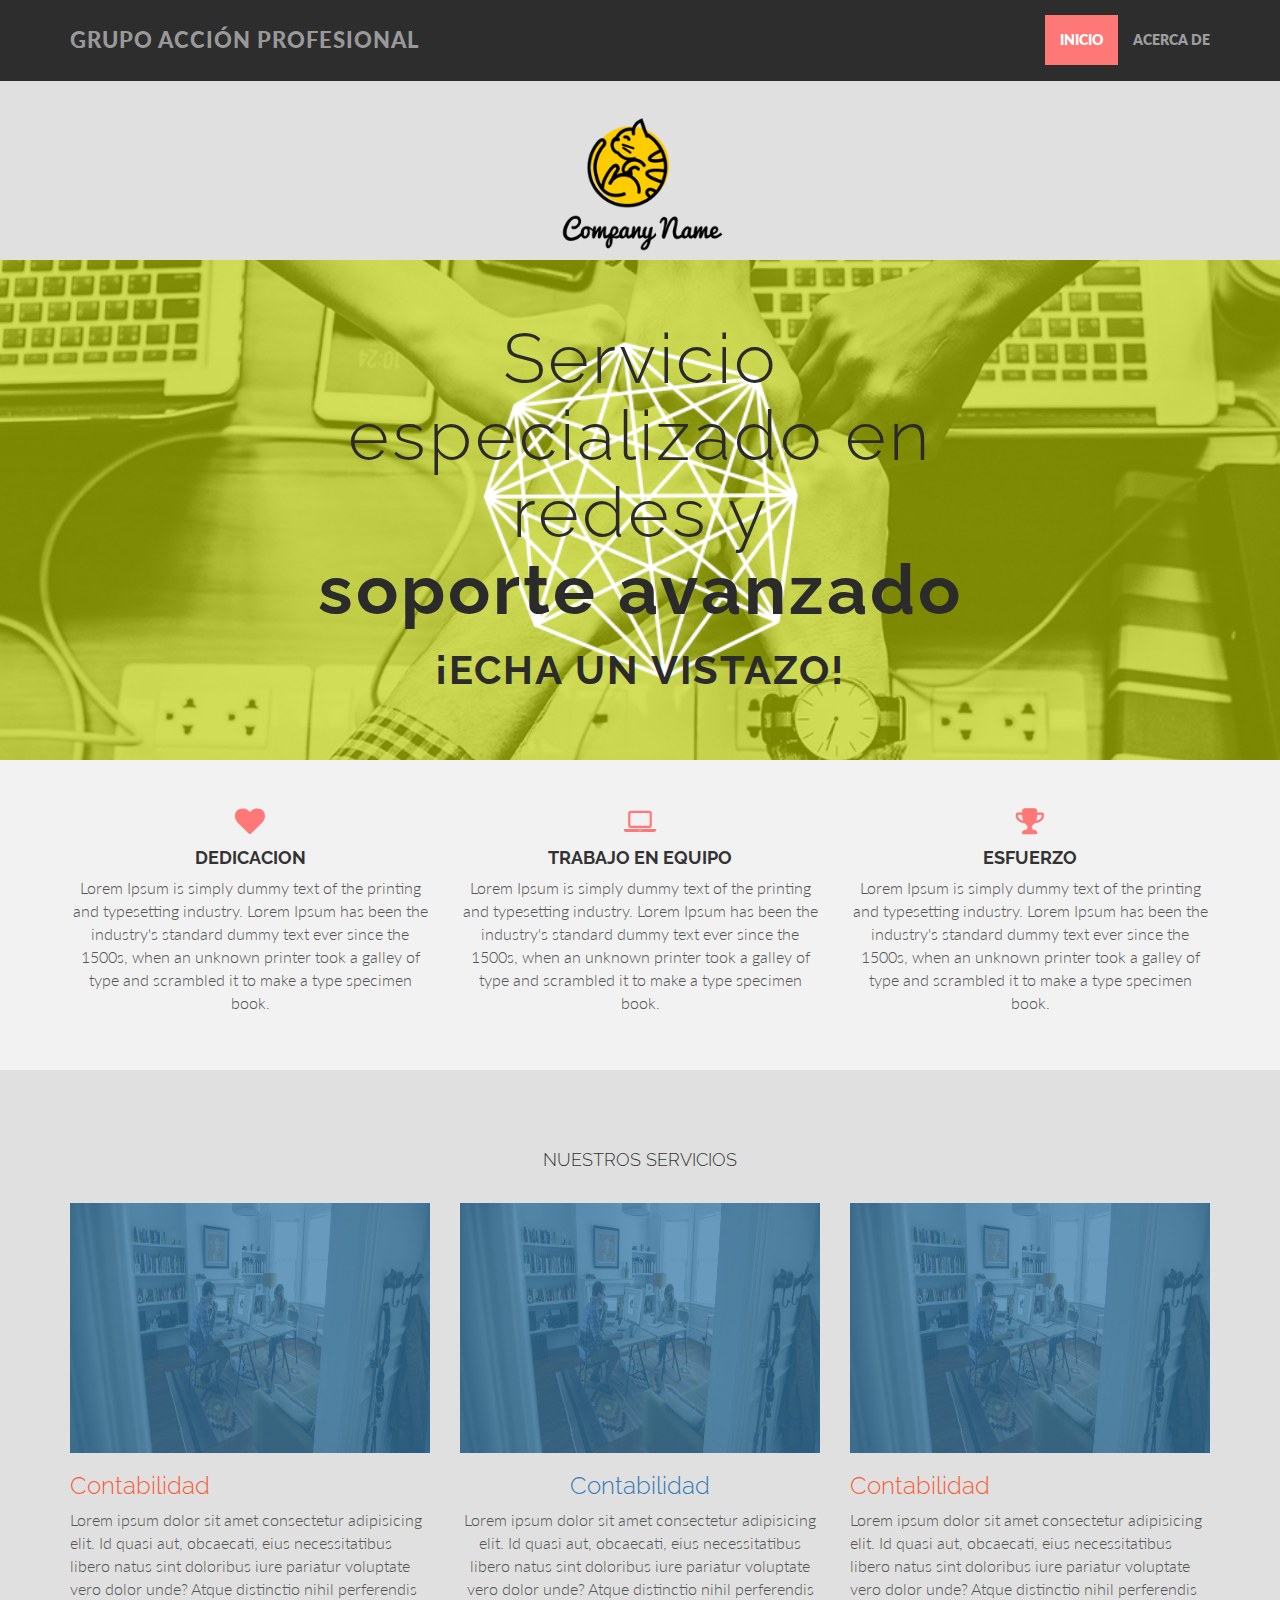
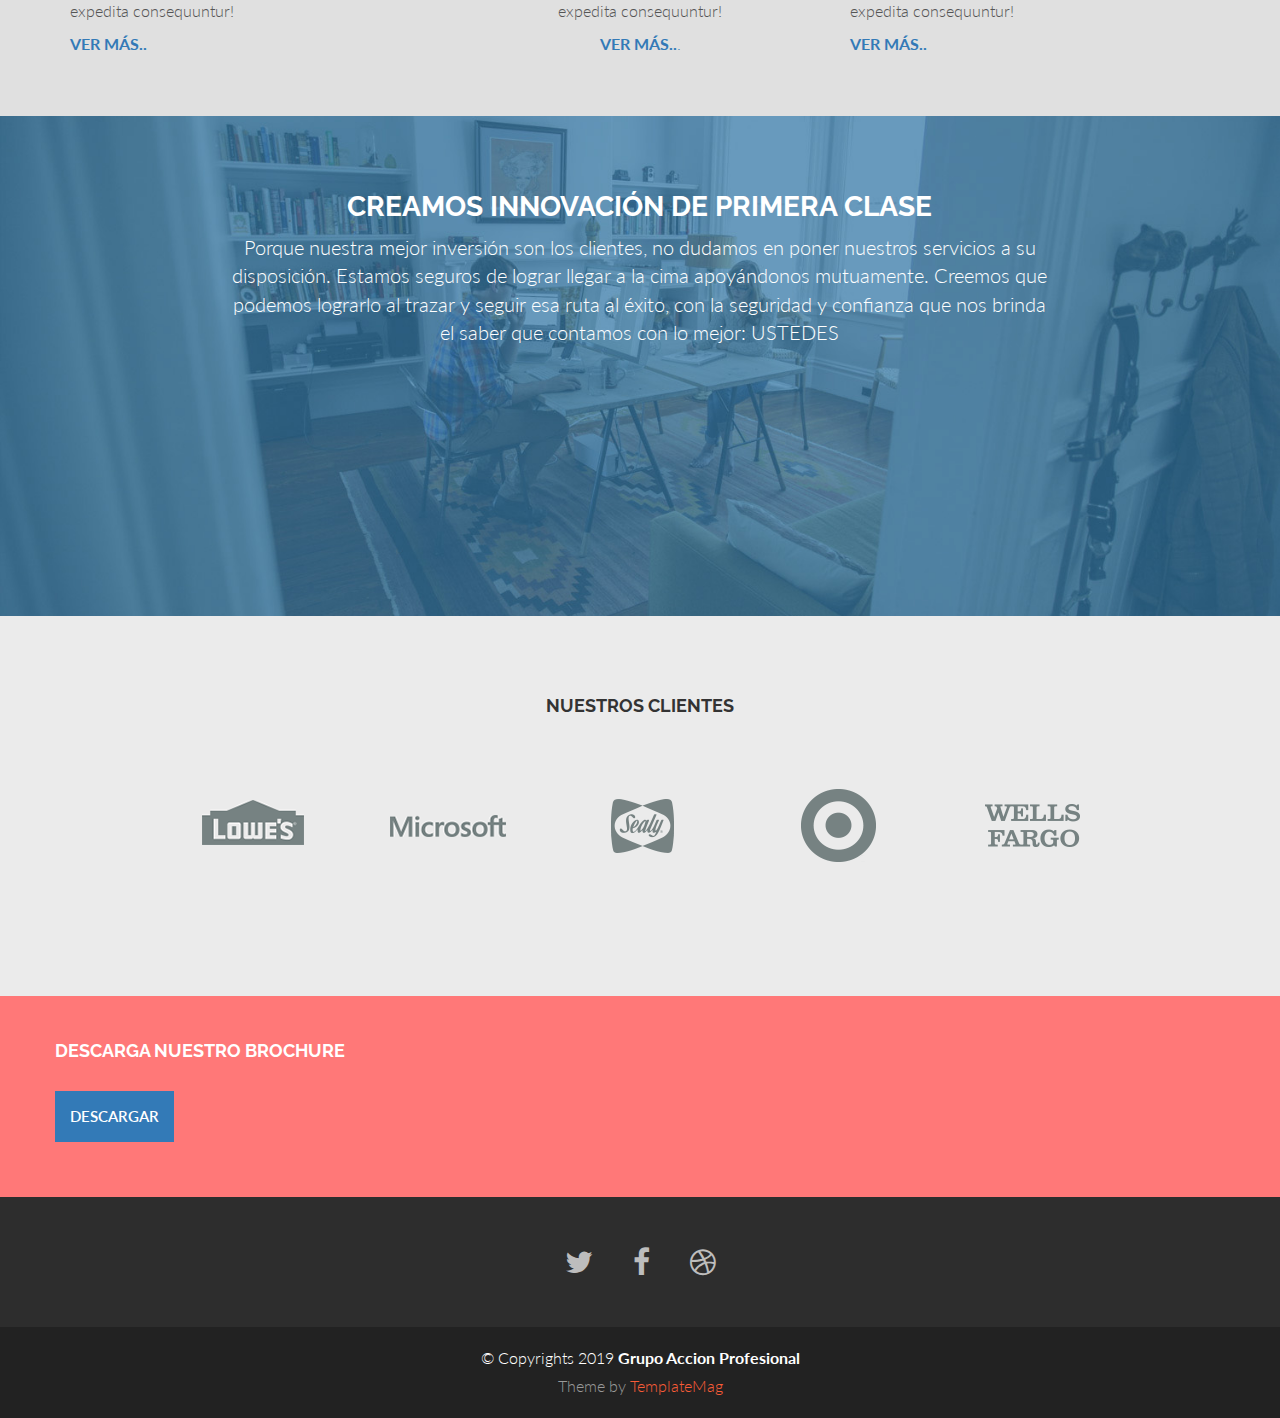
<file: index.html>
<!DOCTYPE html>
<html lang="en">
<head>
  <meta charset="utf-8">
  <title>Grupo Acción Profesional</title>
  <meta content="width=device-width, initial-scale=1.0" name="viewport">
  <meta content="" name="keywords">
  <meta content="" name="description">

  <!-- Favicons -->
  <link href="img/favicon.png" rel="icon">
  <link href="img/apple-touch-icon.png" rel="apple-touch-icon">

  <!-- Google Fonts -->
  <link href="https://fonts.googleapis.com/css?family=Lato:300,400,700,900|Raleway:400,300,700,900" rel="stylesheet">

  <!-- Bootstrap CSS File -->
  <link href="lib/bootstrap/css/bootstrap.min.css" rel="stylesheet">

  <!-- Libraries CSS Files -->
  <link href="lib/font-awesome/css/font-awesome.min.css" rel="stylesheet">

  <!-- Main Stylesheet File -->
  <link href="css/style.css" rel="stylesheet">

  <!-- =======================================================
    Template Name: Spot
    Template URL: https://templatemag.com/spot-bootstrap-freelance-template/
    Author: TemplateMag.com
    License: https://templatemag.com/license/
  ======================================================= -->
</head>

<body>

    
  <div id="logoP" class="row centered" >    
    <a href="index.html">      
      <img src="img/logo-muestra.png" width="230" height="230"/>
    </a>
  </div>  
      
  <!-- Fixed navbar -->
  <div class="navbar navbar-inverse navbar-fixed-top">
    <div class="container">
      <div class="navbar-header">
        <button type="button" class="navbar-toggle" data-toggle="collapse" data-target=".navbar-collapse">
            <span class="icon-bar"></span>
            <span class="icon-bar"></span>
            <span class="icon-bar"></span>
          </button>
        <a class="navbar-brand" href="#">GRUPO <!--<i class="fa fa-dribbble"></i>--> ACCIÓN PROFESIONAL</a>
      </div>
      <div class="navbar-collapse collapse">
        <ul class="nav navbar-nav navbar-right">
          <li class="active"><a href="index.html">INICIO</a></li>
          <li><a href="about.html">ACERCA DE</a></li>
          <!--<li><a href="services.html">SERVICES</a></li>
          <li><a href="works.html">WORKS</a></li>
          <li><a data-toggle="modal" data-target="#myModal" href="#myModal"><i class="fa fa-envelope-o"></i></a></li>-->
        </ul>
      </div>
      <!--/.nav-collapse -->
    </div>
  </div>

  <div id="headerwrap">
    <div class="container">
      <div class="row centered">
        <div class="col-lg-8 col-lg-offset-2">
          <h1>Servicio especializado en redes y <br> <b>soporte avanzado</b></br></h1>
          <h2>¡Echa un vistazo!</h2>
        </div>
      </div>
      <!-- row -->
    </div>
    <!-- container -->
  </div>
  <!-- headerwrap -->

  <div class="container w">
    <div class="row centered">
      <br><br>
      <div class="col-lg-4">
        <i class="fa fa-heart"></i>
        <h4>DEDICACION</h4>
        <p>Lorem Ipsum is simply dummy text of the printing and typesetting industry. Lorem Ipsum has been the industry's standard dummy text ever since the 1500s, when an unknown printer took a galley of type and scrambled it to make a type specimen book.</p>
      </div>
      <!-- col-lg-4 -->

      <div class="col-lg-4">
        <i class="fa fa-laptop"></i>
        <h4>TRABAJO EN EQUIPO</h4>
        <p>Lorem Ipsum is simply dummy text of the printing and typesetting industry. Lorem Ipsum has been the industry's standard dummy text ever since the 1500s, when an unknown printer took a galley of type and scrambled it to make a type specimen book.</p>
      </div>
      <!-- col-lg-4 -->

      <div class="col-lg-4">
        <i class="fa fa-trophy"></i>
        <h4>ESFUERZO</h4>
        <p>Lorem Ipsum is simply dummy text of the printing and typesetting industry. Lorem Ipsum has been the industry's standard dummy text ever since the 1500s, when an unknown printer took a galley of type and scrambled it to make a type specimen book.</p>
      </div>
      <!-- col-lg-4 -->
    </div>
    <!-- row -->
    <br>
    <br>
  </div>
  <!-- container -->

  <!-- PORTFOLIO SECTION 
  <div class="grid-item grid-sm-6 grid-md-4">
				<div class="grid-thumbnail">
					<a href="http://www.instalcomsas.com/index.php/nuestros-servicios/montajes/" title="Montajes"><img width="600" height="300" src="http://www.instalcomsas.com/wp-content/uploads/2015/02/MONTAJES-600x300.jpg" class="attachment-medium-thumb size-medium-thumb wp-post-image" alt="" srcset="http://www.instalcomsas.com/wp-content/uploads/2015/02/MONTAJES-600x300.jpg 600w, http://www.instalcomsas.com/wp-content/uploads/2015/02/MONTAJES-400x200.jpg 400w, http://www.instalcomsas.com/wp-content/uploads/2015/02/MONTAJES-800x400.jpg 800w" sizes="(max-width: 600px) 100vw, 600px"></a>
				</div>
				<h3 class="grid-title"><a href="http://www.instalcomsas.com/index.php/nuestros-servicios/montajes/" rel="bookmark">Montajes</a></h3>



  -->
  <div id="dgindex">
    <div class="container">

      <div class="row centered">
        <h4>NUESTROS SERVICIOS</h4>
        <br>
        <div class="col-lg-4">
          <div id="imgp" class="image">            
            <a href="index.html" title="Contabilidad">
              <img src="img/header-bg.jpg" width="400" height="250">
            </a>            
          </div>
          <div id="tt" class="tittle">            
            <h3>              
              <a class="grid-tittle" href="index.html">
              Contabilidad
              </a>
            </h3>          
          </div>
          <div id="txt" class="text">
            <p>
              Lorem ipsum dolor sit amet consectetur adipisicing elit. Id quasi aut, obcaecati, eius necessitatibus libero natus sint doloribus iure pariatur voluptate vero dolor unde? Atque distinctio nihil perferendis expedita consequuntur!
            </p>
            <a href="index.html"><b>VER MÁS..</b></a>
          </div>          
        </div>

        <div class="col-lg-4">
          <div id="imgp" class="image" >            
            <a href="index.html" title="Contabilidad">
              <img src="img/header-bg.jpg" width="400" height="250">
            </a>            
          </div>
          <div class="tittle">            
            <h3>              
              <a class="grid-tittle" href="index.html">
              Contabilidad
              </a>
            </h3>          
          </div>
          <div class="text">
            <p>
              Lorem ipsum dolor sit amet consectetur adipisicing elit. Id quasi aut, obcaecati, eius necessitatibus libero natus sint doloribus iure pariatur voluptate vero dolor unde? Atque distinctio nihil perferendis expedita consequuntur!
            </p>
            <a href="index.html"><b>VER MÁS..</b>.</a>
          </div>          
        </div>


        <div class="col-lg-4">
          <div id="imgp" class="image">            
            <a href="index.html" title="Contabilidad">
              <img src="img/header-bg.jpg" width="400" height="250">
            </a>            
          </div>
          <div id="tt" class="tittle">            
            <h3>              
              <a class="grid-tittle" href="index.html">
              Contabilidad
              </a>
            </h3>          
          </div>
          <div id="txt" class="text">
            <p>
              Lorem ipsum dolor sit amet consectetur adipisicing elit. Id quasi aut, obcaecati, eius necessitatibus libero natus sint doloribus iure pariatur voluptate vero dolor unde? Atque distinctio nihil perferendis expedita consequuntur!
            </p>
            <a href="index.html"><b>VER MÁS..</b></a>
          </div>          
        </div>

      </div>
      <!-- row -->
    </div>
    <!-- container -->
  </div>
  <!-- DG -->

  <!-- FEATURE SECTION -->


  <div id="inno" class="container wb">
    <div class="row centered">
      <br><br>
      <div class="col-lg-8 col-lg-offset-2">
        <h4>CREAMOS INNOVACIÓN DE PRIMERA CLASE</h4>
        <p>Porque nuestra mejor inversión son los clientes, no dudamos en poner nuestros  servicios a su disposición. Estamos seguros de lograr llegar a la cima apoyándonos mutuamente. Creemos  que  podemos lograrlo al trazar y seguir  esa ruta al éxito, con la seguridad y confianza que nos brinda el saber que contamos con lo mejor: USTEDES</div>
      <div class="col-lg-2"></div>
      <!--<div class="col-lg-10 col-lg-offset-1">
        <img class="img-responsive" src="img/munter1.png" alt="">
      </div>-->
    </div>
    <!-- row -->
  </div>


  <!-- container -->

  <div id="lg">
    <div class="container">
      <div class="row centered">
        <h4>NUESTROS CLIENTES</h4>
        <div class="col-lg-2 col-lg-offset-1">
          <img src="img/c01.gif" alt="">
        </div>
        <div class="col-lg-2">
          <img src="img/c02.gif" alt="">
        </div>
        <div class="col-lg-2">
          <img src="img/c03.gif" alt="">
        </div>
        <div class="col-lg-2">
          <img src="img/c04.gif" alt="">
        </div>
        <div class="col-lg-2">
          <img src="img/c05.gif" alt="">
        </div>
      </div>
      <!-- row -->
    </div>
    <!-- container -->
  </div>
  <!-- dg -->

  <div id="r">
    <div class="container">
      <div class="row centered">
        <div id="tt1" class="grid-tittle">
          <h4>DESCARGA NUESTRO BROCHURE</h4>          
        </div>
        <div id="down" class="text1">
          <a href="" title="" target="_blank">
            DESCARGAR
          </a>
        </div>
      </div>
      <!-- row -->
    </div>
    <!-- container -->
  </div>

  <!-- FOOTER -->
  <div id="f">
    <div class="container">
      <div class="row centered">
        <a href="#"><i class="fa fa-twitter"></i></a><a href="#"><i class="fa fa-facebook"></i></a><a href="#"><i class="fa fa-dribbble"></i></a>
      </div>
      <!-- row -->
    </div>
    <!-- container -->
  </div>
  <!-- Footer -->

  <!-- MODAL FOR CONTACT -->
  <!-- Modal -->
  <div class="modal fade" id="myModal" tabindex="-1" role="dialog" aria-labelledby="myModalLabel" aria-hidden="true">
    <div class="modal-dialog">
      <div class="modal-content">
        <div class="modal-header">
          <button type="button" class="close" data-dismiss="modal" aria-hidden="true">&times;</button>
          <h4 class="modal-title" id="myModalLabel">contact ulkñklñlkkñlñlklñlñls</h4>
        </div>
        <div class="modal-body">
          <div class="row centered">
            <p>We are available 24/7, so don't hesitate to contact us.</p>
            <p>
              Somestreet Ave, 987<br/> London, UK.<br/> +44 8948-4343<br/> contact@example.com
            </p>

            <form class="contact-form php-mail-form" role="form" action="contactform/contactform.php" method="POST">

              <div class="form-group">
                <label for="contact-name">Your Name</label>
                <input type="name" name="name" class="form-control" id="contact-name" placeholder="Your Name" data-rule="minlen:4" data-msg="Please enter at least 4 chars" >
                <div class="validate"></div>
              </div>
              <div class="form-group">
                <label for="contact-email">Your Email</label>
                <input type="email" name="email" class="form-control" id="contact-email" placeholder="Your Email" data-rule="email" data-msg="Please enter a valid email">
                <div class="validate"></div>
              </div>
              <div class="form-group">
                <label for="contact-subject">Subject</label>
                <input type="text" name="subject" class="form-control" id="contact-subject" placeholder="Subject" data-rule="minlen:4" data-msg="Please enter at least 8 chars of subject">
                <div class="validate"></div>
              </div>

              <div class="form-group">
                <label for="contact-message">Your Message</label>
                <textarea class="form-control" name="message" id="contact-message" placeholder="Your Message" rows="5" data-rule="required" data-msg="Please write something for us"></textarea>
                <div class="validate"></div>
              </div>

              <div class="loading"></div>
              <div class="error-message"></div>
              <div class="sent-message">Your message has been sent. Thank you!</div>

              <div class="form-send">
                <button type="submit" class="btn btn-large">Send Message</button>
              </div>

            </form>
          </div>
        </div>
      </div>
      <!-- /.modal-content -->
    </div>
    <!-- /.modal-dialog -->
  </div>
  <!-- /.modal -->

  <div id="copyrights">
    <div class="container">
      <p>
        &copy; Copyrights 2019 <strong> Grupo Accion Profesional</strong>
      </p>
      <div id="credit" class="credits">
        <!--
          You are NOT allowed to delete the credit link to TemplateMag with free version.
          You can delete the credit link only if you bought the pro version.
          Buy the pro version with working PHP/AJAX contact form: https://templatemag.com/spot-bootstrap-freelance-template/
          Licensing information: https://templatemag.com/license/
        -->
        Theme by <a href="https://templatemag.com/">TemplateMag</a>
      </div>
    </div>
  </div>

  <!-- JavaScript Libraries -->
  <script src="lib/jquery/jquery.min.js"></script>
  <script src="lib/bootstrap/js/bootstrap.min.js"></script>
  <script src="lib/php-mail-form/validate.js"></script>
  <script src="lib/chart/chart.js"></script>

  <!-- Template Main Javascript File -->
  <script src="js/main.js"></script>

</body>
</html>
</file>
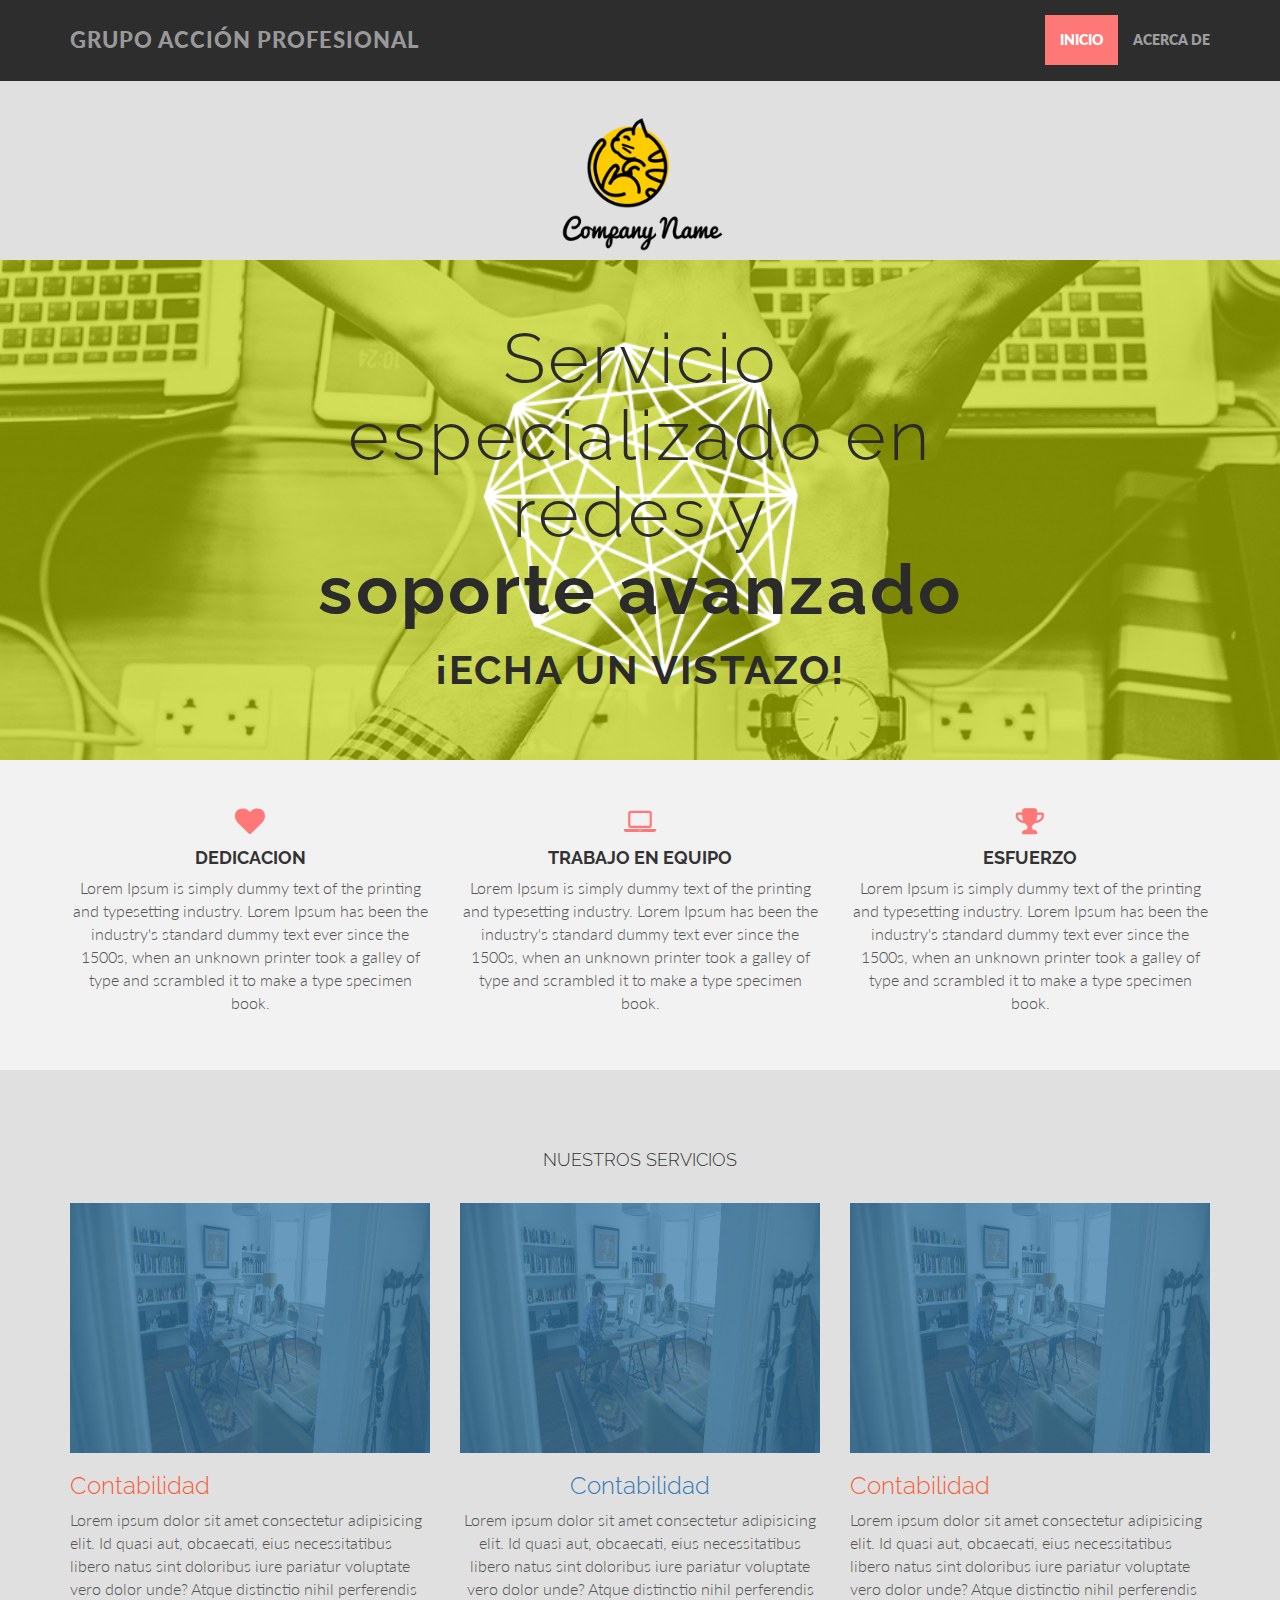
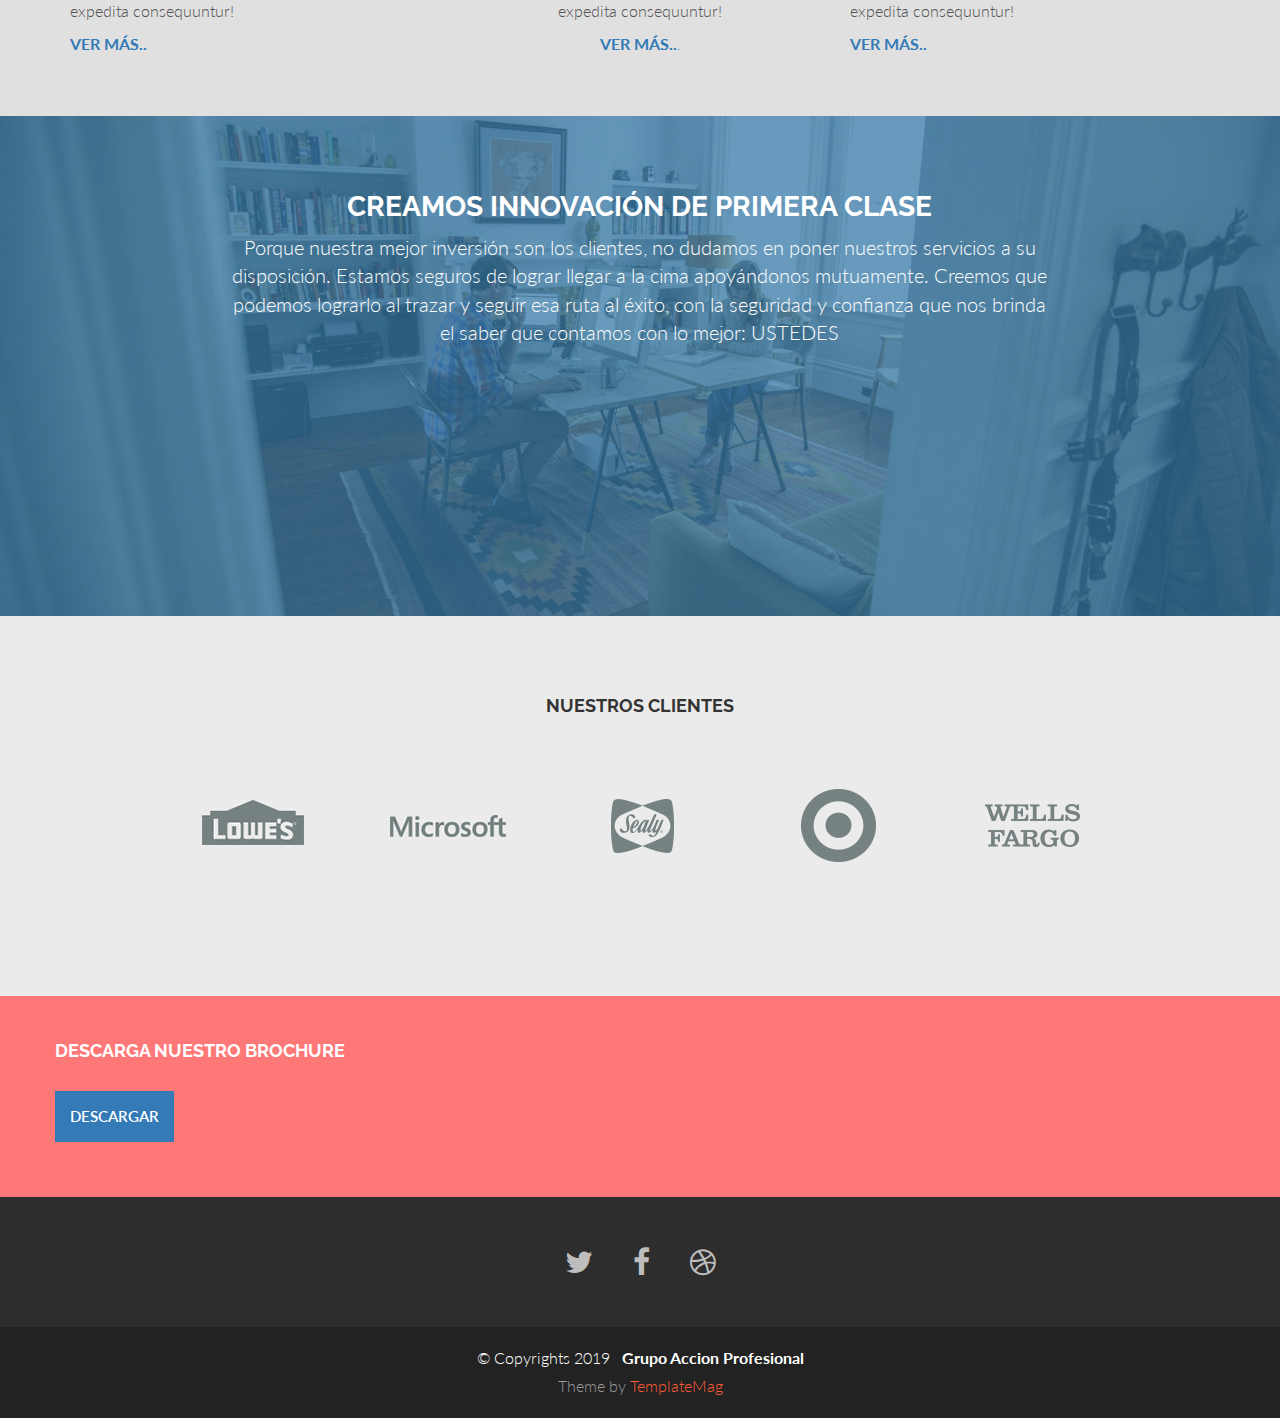
<file: src/index.html>
<!DOCTYPE html>
<html lang="en">
<head>
  <meta charset="utf-8">
  <title>Grupo Acción Profesional</title>
  <meta content="width=device-width, initial-scale=1.0" name="viewport">
  <meta content="" name="keywords">
  <meta content="" name="description">

  <!-- Favicons -->
  <link href="img/favicon.png" rel="icon">
  <link href="img/apple-touch-icon.png" rel="apple-touch-icon">

  <!-- Google Fonts -->
  <link href="https://fonts.googleapis.com/css?family=Lato:300,400,700,900|Raleway:400,300,700,900" rel="stylesheet">

  <!-- Bootstrap CSS File -->
  <link href="lib/bootstrap/css/bootstrap.min.css" rel="stylesheet">

  <!-- Libraries CSS Files -->
  <link href="lib/font-awesome/css/font-awesome.min.css" rel="stylesheet">

  <!-- Main Stylesheet File -->
  <link href="css/style.css" rel="stylesheet">

  <!-- =======================================================
    Template Name: Spot
    Template URL: https://templatemag.com/spot-bootstrap-freelance-template/
    Author: TemplateMag.com
    License: https://templatemag.com/license/
  ======================================================= -->
</head>

<body>

    
  <div id="logoP" class="row centered" >    
    <a href="index.html">      
      <img src="img/logo-muestra.png" width="230" height="230"/>
    </a>
  </div>  
      
  <!-- Fixed navbar -->
  <div class="navbar navbar-inverse navbar-fixed-top">
    <div class="container">
      <div class="navbar-header">
        <button type="button" class="navbar-toggle" data-toggle="collapse" data-target=".navbar-collapse">
            <span class="icon-bar"></span>
            <span class="icon-bar"></span>
            <span class="icon-bar"></span>
          </button>
        <a class="navbar-brand" href="#">GRUPO <!--<i class="fa fa-dribbble"></i>--> ACCIÓN PROFESIONAL</a>
      </div>
      <div class="navbar-collapse collapse">
        <ul class="nav navbar-nav navbar-right">
          <li class="active"><a href="index.html">INICIO</a></li>
          <li><a href="about.html">ACERCA DE</a></li>
          <!--<li><a href="services.html">SERVICES</a></li>
          <li><a href="works.html">WORKS</a></li>
          <li><a data-toggle="modal" data-target="#myModal" href="#myModal"><i class="fa fa-envelope-o"></i></a></li>-->
        </ul>
      </div>
      <!--/.nav-collapse -->
    </div>
  </div>

  <div id="headerwrap">
    <div class="container">
      <div class="row centered">
        <div class="col-lg-8 col-lg-offset-2">
          <h1>Servicio especializado en redes y <br> <b>soporte avanzado</b></br></h1>
          <h2>¡Echa un vistazo!</h2>
        </div>
      </div>
      <!-- row -->
    </div>
    <!-- container -->
  </div>
  <!-- headerwrap -->

  <div class="container w">
    <div class="row centered">
      <br><br>
      <div class="col-lg-4">
        <i class="fa fa-heart"></i>
        <h4>DEDICACION</h4>
        <p>Lorem Ipsum is simply dummy text of the printing and typesetting industry. Lorem Ipsum has been the industry's standard dummy text ever since the 1500s, when an unknown printer took a galley of type and scrambled it to make a type specimen book.</p>
      </div>
      <!-- col-lg-4 -->

      <div class="col-lg-4">
        <i class="fa fa-laptop"></i>
        <h4>TRABAJO EN EQUIPO</h4>
        <p>Lorem Ipsum is simply dummy text of the printing and typesetting industry. Lorem Ipsum has been the industry's standard dummy text ever since the 1500s, when an unknown printer took a galley of type and scrambled it to make a type specimen book.</p>
      </div>
      <!-- col-lg-4 -->

      <div class="col-lg-4">
        <i class="fa fa-trophy"></i>
        <h4>ESFUERZO</h4>
        <p>Lorem Ipsum is simply dummy text of the printing and typesetting industry. Lorem Ipsum has been the industry's standard dummy text ever since the 1500s, when an unknown printer took a galley of type and scrambled it to make a type specimen book.</p>
      </div>
      <!-- col-lg-4 -->
    </div>
    <!-- row -->
    <br>
    <br>
  </div>
  <!-- container -->

  <!-- PORTFOLIO SECTION 
  <div class="grid-item grid-sm-6 grid-md-4">
				<div class="grid-thumbnail">
					<a href="http://www.instalcomsas.com/index.php/nuestros-servicios/montajes/" title="Montajes"><img width="600" height="300" src="http://www.instalcomsas.com/wp-content/uploads/2015/02/MONTAJES-600x300.jpg" class="attachment-medium-thumb size-medium-thumb wp-post-image" alt="" srcset="http://www.instalcomsas.com/wp-content/uploads/2015/02/MONTAJES-600x300.jpg 600w, http://www.instalcomsas.com/wp-content/uploads/2015/02/MONTAJES-400x200.jpg 400w, http://www.instalcomsas.com/wp-content/uploads/2015/02/MONTAJES-800x400.jpg 800w" sizes="(max-width: 600px) 100vw, 600px"></a>
				</div>
				<h3 class="grid-title"><a href="http://www.instalcomsas.com/index.php/nuestros-servicios/montajes/" rel="bookmark">Montajes</a></h3>



  -->
  <div id="dgindex">
    <div class="container">

      <div class="row centered">
        <h4>NUESTROS SERVICIOS</h4>
        <br>
        <div class="col-lg-4">
          <div id="imgp" class="image">            
            <a href="index.html" title="Contabilidad">
              <img src="img/header-bg.jpg" width="400" height="250">
            </a>            
          </div>
          <div id="tt" class="tittle">            
            <h3>              
              <a class="grid-tittle" href="index.html">
              Contabilidad
              </a>
            </h3>          
          </div>
          <div id="txt" class="text">
            <p>
              Lorem ipsum dolor sit amet consectetur adipisicing elit. Id quasi aut, obcaecati, eius necessitatibus libero natus sint doloribus iure pariatur voluptate vero dolor unde? Atque distinctio nihil perferendis expedita consequuntur!
            </p>
            <a href="index.html"><b>VER MÁS..</b></a>
          </div>          
        </div>

        <div class="col-lg-4">
          <div id="imgp" class="image" >            
            <a href="index.html" title="Contabilidad">
              <img src="img/header-bg.jpg" width="400" height="250">
            </a>            
          </div>
          <div class="tittle">            
            <h3>              
              <a class="grid-tittle" href="index.html">
              Contabilidad
              </a>
            </h3>          
          </div>
          <div class="text">
            <p>
              Lorem ipsum dolor sit amet consectetur adipisicing elit. Id quasi aut, obcaecati, eius necessitatibus libero natus sint doloribus iure pariatur voluptate vero dolor unde? Atque distinctio nihil perferendis expedita consequuntur!
            </p>
            <a href="index.html"><b>VER MÁS..</b>.</a>
          </div>          
        </div>


        <div class="col-lg-4">
          <div id="imgp" class="image">            
            <a href="index.html" title="Contabilidad">
              <img src="img/header-bg.jpg" width="400" height="250">
            </a>            
          </div>
          <div id="tt" class="tittle">            
            <h3>              
              <a class="grid-tittle" href="index.html">
              Contabilidad
              </a>
            </h3>          
          </div>
          <div id="txt" class="text">
            <p>
              Lorem ipsum dolor sit amet consectetur adipisicing elit. Id quasi aut, obcaecati, eius necessitatibus libero natus sint doloribus iure pariatur voluptate vero dolor unde? Atque distinctio nihil perferendis expedita consequuntur!
            </p>
            <a href="index.html"><b>VER MÁS..</b></a>
          </div>          
        </div>

      </div>
      <!-- row -->
    </div>
    <!-- container -->
  </div>
  <!-- DG -->

  <!-- FEATURE SECTION -->


  <div id="inno" class="container wb">
    <div class="row centered">
      <br><br>
      <div class="col-lg-8 col-lg-offset-2">
        <h4>CREAMOS INNOVACIÓN DE PRIMERA CLASE</h4>
        <p>Porque nuestra mejor inversión son los clientes, no dudamos en poner nuestros  servicios a su disposición. Estamos seguros de lograr llegar a la cima apoyándonos mutuamente. Creemos  que  podemos lograrlo al trazar y seguir  esa ruta al éxito, con la seguridad y confianza que nos brinda el saber que contamos con lo mejor: USTEDES</div>
      <div class="col-lg-2"></div>
      <!--<div class="col-lg-10 col-lg-offset-1">
        <img class="img-responsive" src="img/munter1.png" alt="">
      </div>-->
    </div>
    <!-- row -->
  </div>


  <!-- container -->

  <div id="lg">
    <div class="container">
      <div class="row centered">
        <h4>NUESTROS CLIENTES</h4>
        <div class="col-lg-2 col-lg-offset-1">
          <img src="img/c01.gif" alt="">
        </div>
        <div class="col-lg-2">
          <img src="img/c02.gif" alt="">
        </div>
        <div class="col-lg-2">
          <img src="img/c03.gif" alt="">
        </div>
        <div class="col-lg-2">
          <img src="img/c04.gif" alt="">
        </div>
        <div class="col-lg-2">
          <img src="img/c05.gif" alt="">
        </div>
      </div>
      <!-- row -->
    </div>
    <!-- container -->
  </div>
  <!-- dg -->

  <div id="r">
    <div class="container">
      <div class="row centered">
        <div id="tt1" class="grid-tittle">
          <h4>DESCARGA NUESTRO BROCHURE</h4>          
        </div>
        <div id="down" class="text1">
          <a href="" title="" target="_blank">
            DESCARGAR
          </a>
        </div>
      </div>
      <!-- row -->
    </div>
    <!-- container -->
  </div>

  <!-- FOOTER -->
  <div id="f">
    <div class="container">
      <div class="row centered">
        <a href="#"><i class="fa fa-twitter"></i></a><a href="#"><i class="fa fa-facebook"></i></a><a href="#"><i class="fa fa-dribbble"></i></a>
      </div>
      <!-- row -->
    </div>
    <!-- container -->
  </div>
  <!-- Footer -->

  <!-- MODAL FOR CONTACT -->
  <!-- Modal -->
  <div class="modal fade" id="myModal" tabindex="-1" role="dialog" aria-labelledby="myModalLabel" aria-hidden="true">
    <div class="modal-dialog">
      <div class="modal-content">
        <div class="modal-header">
          <button type="button" class="close" data-dismiss="modal" aria-hidden="true">&times;</button>
          <h4 class="modal-title" id="myModalLabel">contact ulkñklñlkkñlñlklñlñls</h4>
        </div>
        <div class="modal-body">
          <div class="row centered">
            <p>We are available 24/7, so don't hesitate to contact us.</p>
            <p>
              Somestreet Ave, 987<br/> London, UK.<br/> +44 8948-4343<br/> contact@example.com
            </p>

            <form class="contact-form php-mail-form" role="form" action="contactform/contactform.php" method="POST">

              <div class="form-group">
                <label for="contact-name">Your Name</label>
                <input type="name" name="name" class="form-control" id="contact-name" placeholder="Your Name" data-rule="minlen:4" data-msg="Please enter at least 4 chars" >
                <div class="validate"></div>
              </div>
              <div class="form-group">
                <label for="contact-email">Your Email</label>
                <input type="email" name="email" class="form-control" id="contact-email" placeholder="Your Email" data-rule="email" data-msg="Please enter a valid email">
                <div class="validate"></div>
              </div>
              <div class="form-group">
                <label for="contact-subject">Subject</label>
                <input type="text" name="subject" class="form-control" id="contact-subject" placeholder="Subject" data-rule="minlen:4" data-msg="Please enter at least 8 chars of subject">
                <div class="validate"></div>
              </div>

              <div class="form-group">
                <label for="contact-message">Your Message</label>
                <textarea class="form-control" name="message" id="contact-message" placeholder="Your Message" rows="5" data-rule="required" data-msg="Please write something for us"></textarea>
                <div class="validate"></div>
              </div>

              <div class="loading"></div>
              <div class="error-message"></div>
              <div class="sent-message">Your message has been sent. Thank you!</div>

              <div class="form-send">
                <button type="submit" class="btn btn-large">Send Message</button>
              </div>

            </form>
          </div>
        </div>
      </div>
      <!-- /.modal-content -->
    </div>
    <!-- /.modal-dialog -->
  </div>
  <!-- /.modal -->

  <div id="copyrights">
    <div class="container">
      <p>
        &copy; Copyrights 2019 <strong>&nbsp Grupo Accion Profesional</strong>
      </p>
      <div id="credit" class="credits">
        <!--
          You are NOT allowed to delete the credit link to TemplateMag with free version.
          You can delete the credit link only if you bought the pro version.
          Buy the pro version with working PHP/AJAX contact form: https://templatemag.com/spot-bootstrap-freelance-template/
          Licensing information: https://templatemag.com/license/
        -->
        Theme by <a href="https://templatemag.com/">TemplateMag</a>
      </div>
    </div>
  </div>

  <!-- JavaScript Libraries -->
  <script src="lib/jquery/jquery.min.js"></script>
  <script src="lib/bootstrap/js/bootstrap.min.js"></script>
  <script src="lib/php-mail-form/validate.js"></script>
  <script src="lib/chart/chart.js"></script>

  <!-- Template Main Javascript File -->
  <script src="js/main.js"></script>

</body>
</html>
</file>
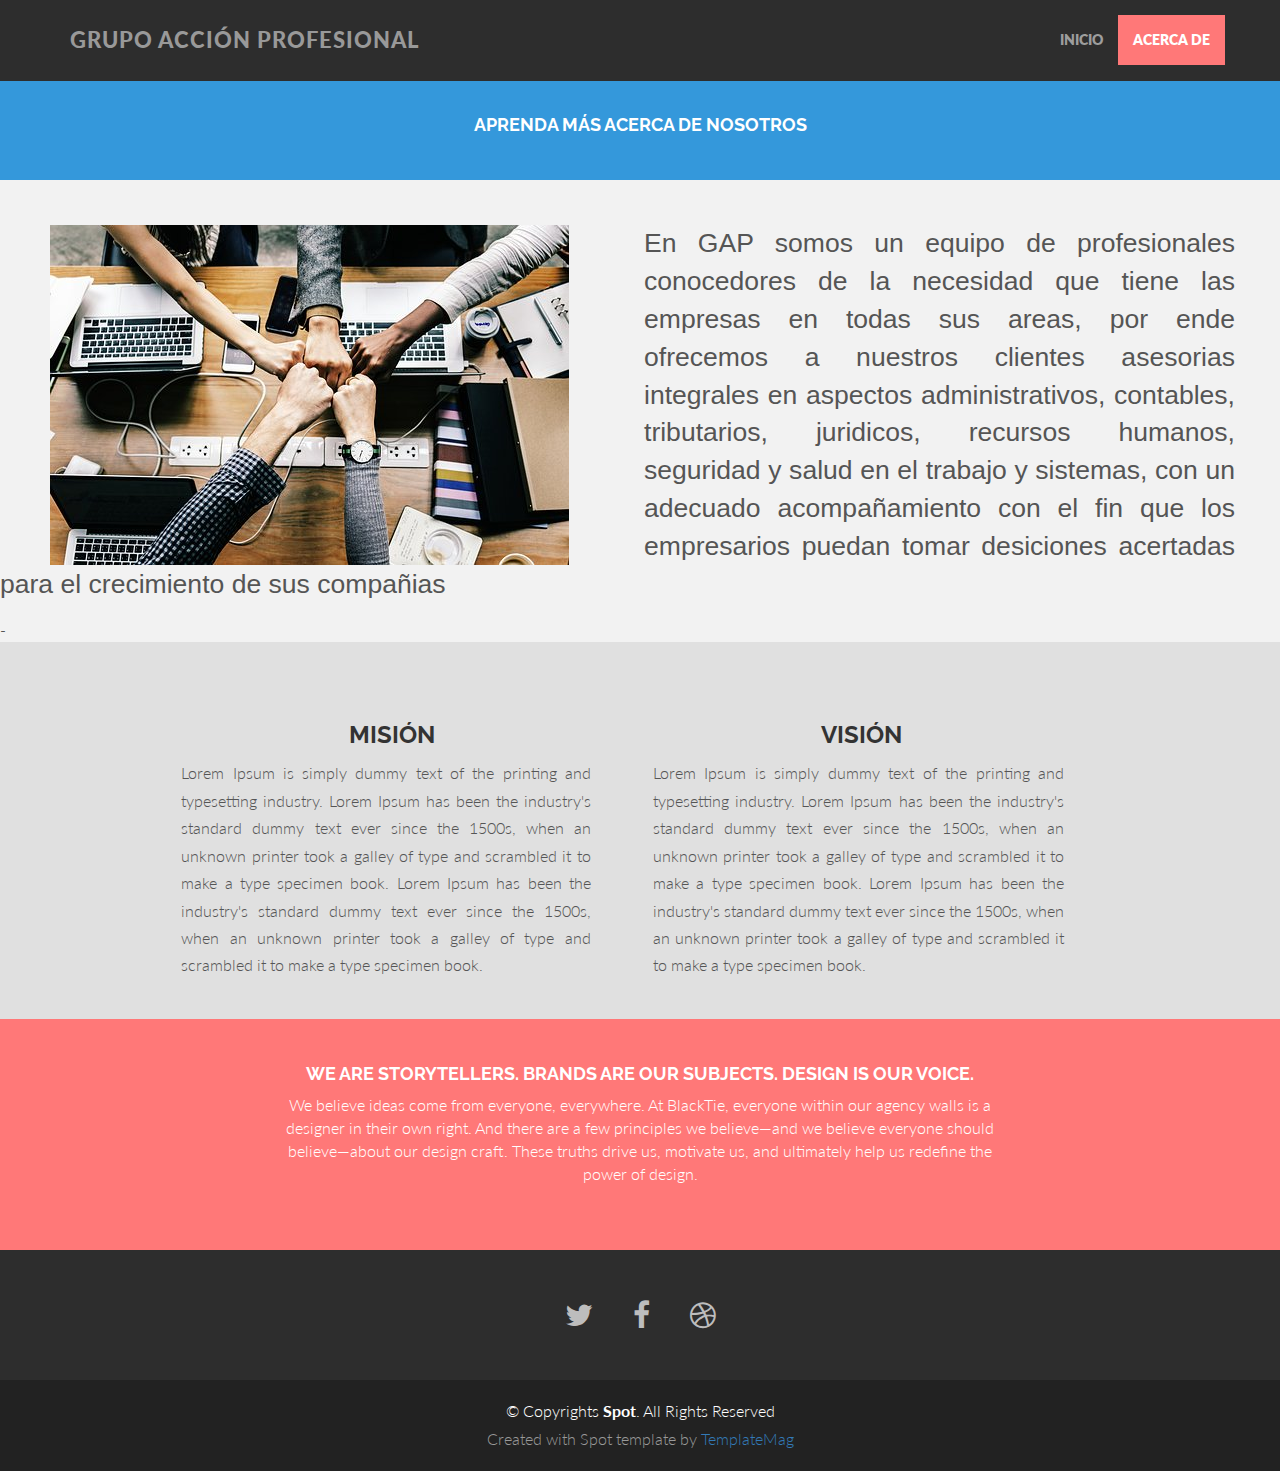
<file: about.html>
<!DOCTYPE html>
<html lang="en">
<head>
  <meta charset="utf-8">
  <title>Grupo Acción Profesional</title>
  <meta content="width=device-width, initial-scale=1.0" name="viewport">
  <meta content="" name="keywords">
  <meta content="" name="description">

  <!-- Favicons -->
  <link href="img/favicon.png" rel="icon">
  <link href="img/apple-touch-icon.png" rel="apple-touch-icon">

  <!-- Google Fonts -->
  <link href="https://fonts.googleapis.com/css?family=Lato:300,400,700,900|Raleway:400,300,700,900" rel="stylesheet">

  <!-- Bootstrap CSS File -->
  <link href="lib/bootstrap/css/bootstrap.min.css" rel="stylesheet">

  <!-- Libraries CSS Files -->
  <link href="lib/font-awesome/css/font-awesome.min.css" rel="stylesheet">

  <!-- Main Stylesheet File -->
  <link href="css/style.css" rel="stylesheet">

  <!-- =======================================================
    Template Name: Spot
    Template URL: https://templatemag.com/spot-bootstrap-freelance-template/
    Author: TemplateMag.com
    License: https://templatemag.com/license/
  ======================================================= -->
</head>

<body>

  <!-- Fixed navbar -->
  <div class="navbar navbar-inverse navbar-fixed-top">
    <div class="container">
      <div class="navbar-header">
        <button type="button" class="navbar-toggle" data-toggle="collapse" data-target=".navbar-collapse">
            <span class="icon-bar"></span>
            <span class="icon-bar"></span>
            <span class="icon-bar"></span>
          </button>
          <a class="navbar-brand" href="#">GRUPO <!--<i class="fa fa-dribbble"></i>--> ACCIÓN PROFESIONAL</a>
      </div>
      <div class="navbar-collapse collapse">
        <ul class="nav navbar-nav navbar-right">
          <li><a href="index.html">INICIO</a></li>
          <li class="active"><a href="about.html">ACERCA DE</a></li>
          <!--<li><a href="services.html">SERVICES</a></li>
          <li><a href="works.html">WORKS</a></li>
          <li><a data-toggle="modal" data-target="#myModal" href="#myModal"><i class="fa fa-envelope-o"></i></a></li>-->
        </ul>
      </div>
      <!--/.nav-collapse -->
    </div>
  </div>

  <div id="blue">
    <div class="container">
      <div class="row centered">
        <div class="col-lg-8 col-lg-offset-2">
          <h4>APRENDA MÁS ACERCA DE NOSOTROS</h4>
        </div>
      </div>
      <!-- row -->
    </div>
    <!-- container -->
  </div>
  <!--  bluewrap -->


  <div id="about" class="abouts">
    <div id="">
      <img src="img/union.jpg">
    </div>
    <div id="txt1">
      <p>
        En GAP somos un equipo de profesionales conocedores de la necesidad que tiene las empresas en todas sus areas, por ende ofrecemos
        a nuestros clientes asesorias integrales en aspectos administrativos, contables, tributarios, juridicos, recursos humanos, seguridad y salud en el trabajo
        y sistemas, con un adecuado acompañamiento con el fin que los empresarios puedan tomar desiciones acertadas para el crecimiento de sus compañias
      </p>
    </div>
    <!--<div class="row centered">
      <br><br>
      <div class="col-lg-3">
        <img class="img-circle" src="img/pic.jpg" width="110" height="110" alt="">
        <h4>Frank Lampard</h4>
        <p>There are many variations of passages of Lorem Ipsum available, but the majority have suffered alteration in some form.</p>
        <p><a href="#">@Frank_BlackTie</a></p>
      </div>
        col-lg-3 

      <div class="col-lg-3">
        <img class="img-circle" src="img/pic2.jpg" width="110" height="110" alt="">
        <h4>David Wright</h4>
        <p>There are many variations of passages of Lorem Ipsum available, but the majority have suffered alteration in some form.</p>
        <p><a href="#">@David_BlackTie</a></p>
      </div>
       col-lg-3 

      <div class="col-lg-3">
        <img class="img-circle" src="img/pic3.jpg" width="110" height="110" alt="">
        <h4>Mark Milestone</h4>
        <p>There are many variations of passages of Lorem Ipsum available, but the majority have suffered alteration in some form.</p>
        <p><a href="#">@Mark_BlackTie</a></p>
      </div>
       col-lg-3 

      <div class="col-lg-3">
        <img class="img-circle" src="img/pic4.jpg" width="110" height="110" alt="">
        <h4>Tania Tissen</h4>
        <p>There are many variations of passages of Lorem Ipsum available, but the majority have suffered alteration in some form.</p>
        <p><a href="#">@Tania_BlackTie</a></p>
      </div>
       col-lg-3 

    </div>-->
  </div>-


  <!-- PORTFOLIO SECTION -->
  <div id="dgmaster">

    <div id="dg">
      <div id="dgp" class="col-lg-4">
        <h4>MISIÓN</h4>
        <p><small>Lorem Ipsum is simply dummy text of the printing and typesetting industry. Lorem Ipsum has been the industry's standard dummy text ever since the 1500s, when an unknown printer took a galley of type and scrambled it to make a type specimen book. Lorem Ipsum has been the industry's standard dummy text ever since the 1500s, when an unknown printer took a galley of type and scrambled it to make a type specimen book.</small></p>
      </div>
    </div>

    <div id="dg">
      <div id="dgp1" class="col-lg-4">
        <h4>VISIÓN</h4>
        <p><small>Lorem Ipsum is simply dummy text of the printing and typesetting industry. Lorem Ipsum has been the industry's standard dummy text ever since the 1500s, when an unknown printer took a galley of type and scrambled it to make a type specimen book. Lorem Ipsum has been the industry's standard dummy text ever since the 1500s, when an unknown printer took a galley of type and scrambled it to make a type specimen book.</small></p>
      </div>
    </div> 
   


    </div>


  </div>

  <div id="r">
    <div class="container">
      <div class="row centered">
        <div class="col-lg-8 col-lg-offset-2">
          <h4>WE ARE STORYTELLERS. BRANDS ARE OUR SUBJECTS. DESIGN IS OUR VOICE.</h4>
          <p>We believe ideas come from everyone, everywhere. At BlackTie, everyone within our agency walls is a designer in their own right. And there are a few principles we believe—and we believe everyone should believe—about our design craft. These truths
            drive us, motivate us, and ultimately help us redefine the power of design.</p>
        </div>
      </div>
      <!-- row -->
    </div>
    <!-- container -->
  </div>


  <!-- FOOTER -->
  <div id="f">
    <div class="container">
      <div class="row centered">
        <a href="#"><i class="fa fa-twitter"></i></a><a href="#"><i class="fa fa-facebook"></i></a><a href="#"><i class="fa fa-dribbble"></i></a>

      </div>
      <!-- row -->
    </div>
    <!-- container -->
  </div>
  <!-- Footer -->


  <!-- MODAL FOR CONTACT -->
  <!-- Modal -->
  <div class="modal fade" id="myModal" tabindex="-1" role="dialog" aria-labelledby="myModalLabel" aria-hidden="true">
    <div class="modal-dialog">
      <div class="modal-content">
        <div class="modal-header">
          <button type="button" class="close" data-dismiss="modal" aria-hidden="true">&times;</button>
          <h4 class="modal-title" id="myModalLabel">contact us</h4>
        </div>
        <div class="modal-body">
          <div class="row centered">
            <p>We are available 24/7, so don't hesitate to contact us.</p>
            <p>
              Somestreet Ave, 987<br/> London, UK.<br/> +44 8948-4343<br/> contact@example.com
            </p>

            <form class="contact-form php-mail-form" role="form" action="contactform/contactform.php" method="POST">

              <div class="form-group">
                <label for="contact-name">Your Name</label>
                <input type="name" name="name" class="form-control" id="contact-name" placeholder="Your Name" data-rule="minlen:4" data-msg="Please enter at least 4 chars" >
                <div class="validate"></div>
              </div>
              <div class="form-group">
                <label for="contact-email">Your Email</label>
                <input type="email" name="email" class="form-control" id="contact-email" placeholder="Your Email" data-rule="email" data-msg="Please enter a valid email">
                <div class="validate"></div>
              </div>
              <div class="form-group">
                <label for="contact-subject">Subject</label>
                <input type="text" name="subject" class="form-control" id="contact-subject" placeholder="Subject" data-rule="minlen:4" data-msg="Please enter at least 8 chars of subject">
                <div class="validate"></div>
              </div>

              <div class="form-group">
                <label for="contact-message">Your Message</label>
                <textarea class="form-control" name="message" id="contact-message" placeholder="Your Message" rows="5" data-rule="required" data-msg="Please write something for us"></textarea>
                <div class="validate"></div>
              </div>

              <div class="loading"></div>
              <div class="error-message"></div>
              <div class="sent-message">Your message has been sent. Thank you!</div>

              <div class="form-send">
                <button type="submit" class="btn btn-large">Send Message</button>
              </div>

            </form>
          </div>
        </div>
      </div>
      <!-- /.modal-content -->
    </div>
    <!-- /.modal-dialog -->
  </div>
  <!-- /.modal -->

  <div id="copyrights">
    <div class="container">
      <p>
        &copy; Copyrights <strong>Spot</strong>. All Rights Reserved
      </p>
      <div class="credits">
        <!--
          You are NOT allowed to delete the credit link to TemplateMag with free version.
          You can delete the credit link only if you bought the pro version.
          Buy the pro version with working PHP/AJAX contact form: https://templatemag.com/spot-bootstrap-freelance-template/
          Licensing information: https://templatemag.com/license/
        -->
        Created with Spot template by <a href="https://templatemag.com/">TemplateMag</a>
      </div>
    </div>
  </div>

  <!-- JavaScript Libraries -->
  <script src="lib/jquery/jquery.min.js"></script>
  <script src="lib/bootstrap/js/bootstrap.min.js"></script>
  <script src="lib/php-mail-form/validate.js"></script>
  <script src="lib/chart/chart.js"></script>

  <!-- Template Main Javascript File -->
  <script src="js/main.js"></script>

</body>
</html>
</file>
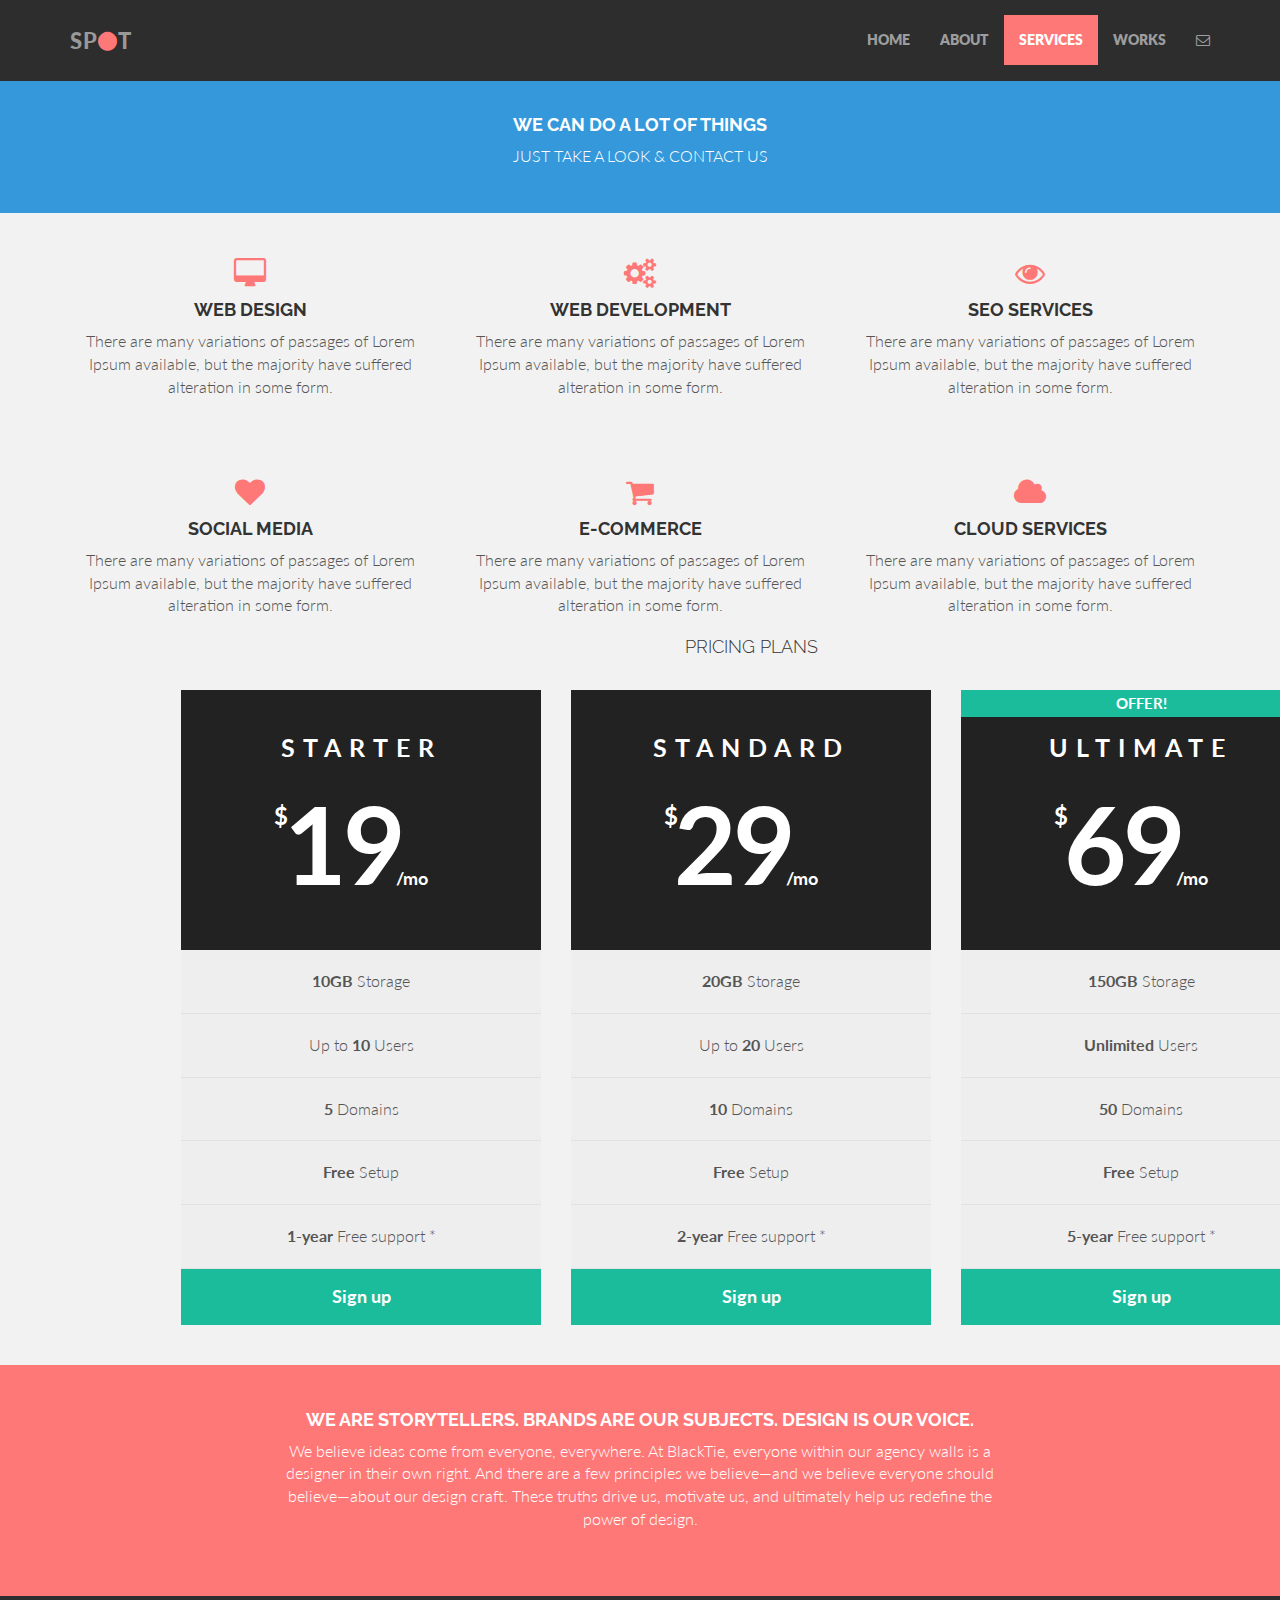
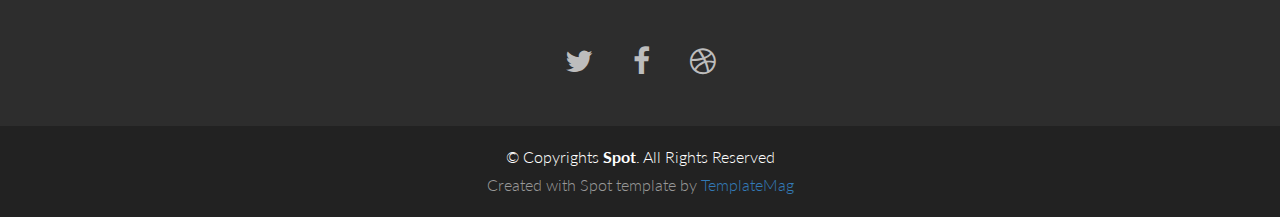
<file: services.html>
<!DOCTYPE html>
<html lang="en">
<head>
  <meta charset="utf-8">
  <title>Spot - Bootstrap Freelance Template</title>
  <meta content="width=device-width, initial-scale=1.0" name="viewport">
  <meta content="" name="keywords">
  <meta content="" name="description">

  <!-- Favicons -->
  <link href="img/favicon.png" rel="icon">
  <link href="img/apple-touch-icon.png" rel="apple-touch-icon">

  <!-- Google Fonts -->
  <link href="https://fonts.googleapis.com/css?family=Lato:300,400,700,900|Raleway:400,300,700,900" rel="stylesheet">

  <!-- Bootstrap CSS File -->
  <link href="lib/bootstrap/css/bootstrap.min.css" rel="stylesheet">

  <!-- Libraries CSS Files -->
  <link href="lib/font-awesome/css/font-awesome.min.css" rel="stylesheet">

  <!-- Main Stylesheet File -->
  <link href="css/style.css" rel="stylesheet">

  <!-- =======================================================
    Template Name: Spot
    Template URL: https://templatemag.com/spot-bootstrap-freelance-template/
    Author: TemplateMag.com
    License: https://templatemag.com/license/
  ======================================================= -->
</head>

<body>
  <!-- Fixed navbar -->
  <div class="navbar navbar-inverse navbar-fixed-top">
    <div class="container">
      <div class="navbar-header">
        <button type="button" class="navbar-toggle" data-toggle="collapse" data-target=".navbar-collapse">
            <span class="icon-bar"></span>
            <span class="icon-bar"></span>
            <span class="icon-bar"></span>
          </button>
        <a class="navbar-brand" href="#">SP<i class="fa fa-circle"></i>T</a>
      </div>
      <div class="navbar-collapse collapse">
        <ul class="nav navbar-nav navbar-right">
          <li><a href="index.html">HOME</a></li>
          <li><a href="about.html">ABOUT</a></li>
          <li class="active"><a href="services.html">SERVICES</a></li>
          <li><a href="works.html">WORKS</a></li>
          <li><a data-toggle="modal" data-target="#myModal" href="#myModal"><i class="fa fa-envelope-o"></i></a></li>
        </ul>
      </div>
      <!--/.nav-collapse -->
    </div>
  </div>

  <div id="blue">
    <div class="container">
      <div class="row centered">
        <div class="col-lg-8 col-lg-offset-2">
          <h4>WE CAN DO A LOT OF THINGS</b></h4>
          <p>JUST TAKE A LOOK & CONTACT US</p>
        </div>
      </div>
      <!-- row -->
    </div>
    <!-- container -->
  </div>
  <!-- blue wrap -->

  <div class="container w">
    <div class="row centered">
      <br><br>
      <div class="col-lg-4">
        <i class="fa fa-desktop"></i>
        <h4>WEB DESIGN</h4>
        <p>There are many variations of passages of Lorem Ipsum available, but the majority have suffered alteration in some form.</p>
      </div>
      <!-- col-lg-4 -->

      <div class="col-lg-4">
        <i class="fa fa-cogs"></i>
        <h4>WEB DEVELOPMENT</h4>
        <p>There are many variations of passages of Lorem Ipsum available, but the majority have suffered alteration in some form.</p>
      </div>
      <!-- col-lg-4 -->

      <div class="col-lg-4">
        <i class="fa fa-eye"></i>
        <h4>SEO SERVICES</h4>
        <p>There are many variations of passages of Lorem Ipsum available, but the majority have suffered alteration in some form.</p>
      </div>
      <!-- col-lg-4 -->
    </div>
    <!-- row -->
    <br>
    <div class="row centered">
      <br><br>
      <div class="col-lg-4">
        <i class="fa fa-heart"></i>
        <h4>SOCIAL MEDIA</h4>
        <p>There are many variations of passages of Lorem Ipsum available, but the majority have suffered alteration in some form.</p>
      </div>
      <!-- col-lg-4 -->

      <div class="col-lg-4">
        <i class="fa fa-shopping-cart"></i>
        <h4>E-COMMERCE</h4>
        <p>There are many variations of passages of Lorem Ipsum available, but the majority have suffered alteration in some form.</p>
      </div>
      <!-- col-lg-4 -->

      <div class="col-lg-4">
        <i class="fa fa-cloud"></i>
        <h4>CLOUD SERVICES</h4>
        <p>There are many variations of passages of Lorem Ipsum available, but the majority have suffered alteration in some form.</p>
      </div>
      <!-- col-lg-4 -->
    </div>
    <!-- row -->
  </div>
  <!-- container -->

  <!-- PRICING SECTION -->
  <div id="dg">
    <div class="container">
      <div class="row centered">
        <h4>PRICING PLANS</h4>
        <br>
        <div class="col-lg-4">
          <!-- START PRICING TABLE -->
          <div class="pricing-option">
            <div class="pricing-top">
              <span class="pricing-edition">Starter</span>
              <span class="price">
                                <sup>$</sup>
                                <span class="price-amount">19</span>
              <small>/mo</small>
              </span>
            </div>
            <ul>
              <li><strong>10GB</strong> Storage</li>
              <li>Up to <strong>10</strong> Users</li>
              <li><strong>5</strong> Domains</li>
              <li><strong>Free</strong> Setup</li>
              <li><strong>1-year</strong> Free support *</li>
            </ul>
            <a href="index.html#" class="pricing-signup">Sign up</a>
          </div>
          <!-- /pricing-option -->
          <!-- END PRICING TABLE -->
        </div>
        <!-- /col -->

        <div class="col-lg-4">
          <!-- START PRICING TABLE -->
          <div class="pricing-option">
            <div class="pricing-top">
              <span class="pricing-edition">Standard</span>
              <span class="price">
                                <sup>$</sup>
                                <span class="price-amount">29</span>
              <small>/mo</small>
              </span>
            </div>
            <ul>
              <li><strong>20GB</strong> Storage</li>
              <li>Up to <strong>20</strong> Users</li>
              <li><strong>10</strong> Domains</li>
              <li><strong>Free</strong> Setup</li>
              <li><strong>2-year</strong> Free support *</li>
            </ul>
            <a href="index.html#" class="pricing-signup">Sign up</a>
          </div>
          <!-- /pricing-option -->
          <!-- END PRICING TABLE -->
        </div>
        <!-- /col -->

        <div class="col-lg-4">
          <!-- START PRICING TABLE -->
          <div class="pricing-option">
            <div class="pricing-top">
              <span class="special-label">OFFER!</span>
              <span class="pricing-edition">Ultimate</span>
              <span class="price">
                                <sup>$</sup>
                                <span class="price-amount">69</span>
              <small>/mo</small>
              </span>
            </div>
            <ul>
              <li><strong>150GB</strong> Storage</li>
              <li><strong>Unlimited</strong> Users</li>
              <li><strong>50</strong> Domains</li>
              <li><strong>Free</strong> Setup</li>
              <li><strong>5-year</strong> Free support *</li>
            </ul>
            <a href="index.html#" class="pricing-signup">Sign up</a>
          </div>
          <!-- /pricing-option -->
          <!-- END PRICING TABLE -->
        </div>
        <!-- /col -->
      </div>
      <!-- row -->
    </div>
    <!-- container -->
  </div>
  <!-- DG -->

  <div id="r">
    <div class="container">
      <div class="row centered">
        <div class="col-lg-8 col-lg-offset-2">
          <h4>WE ARE STORYTELLERS. BRANDS ARE OUR SUBJECTS. DESIGN IS OUR VOICE.</h4>
          <p>We believe ideas come from everyone, everywhere. At BlackTie, everyone within our agency walls is a designer in their own right. And there are a few principles we believe—and we believe everyone should believe—about our design craft. These truths
            drive us, motivate us, and ultimately help us redefine the power of design.</p>
        </div>
      </div>
      <!-- row -->
    </div>
    <!-- container -->
  </div>


  <!-- FOOTER -->
  <div id="f">
    <div class="container">
      <div class="row centered">
        <a href="#"><i class="fa fa-twitter"></i></a><a href="#"><i class="fa fa-facebook"></i></a><a href="#"><i class="fa fa-dribbble"></i></a>

      </div>
      <!-- row -->
    </div>
    <!-- container -->
  </div>
  <!-- Footer -->


  <!-- MODAL FOR CONTACT -->
  <!-- Modal -->
  <div class="modal fade" id="myModal" tabindex="-1" role="dialog" aria-labelledby="myModalLabel" aria-hidden="true">
    <div class="modal-dialog">
      <div class="modal-content">
        <div class="modal-header">
          <button type="button" class="close" data-dismiss="modal" aria-hidden="true">&times;</button>
          <h4 class="modal-title" id="myModalLabel">contact us</h4>
        </div>
        <div class="modal-body">
          <div class="row centered">
            <p>We are available 24/7, so don't hesitate to contact us.</p>
            <p>
              Somestreet Ave, 987<br/> London, UK.<br/> +44 8948-4343<br/> contact@example.com
            </p>

            <form class="contact-form php-mail-form" role="form" action="contactform/contactform.php" method="POST">

              <div class="form-group">
                <label for="contact-name">Your Name</label>
                <input type="name" name="name" class="form-control" id="contact-name" placeholder="Your Name" data-rule="minlen:4" data-msg="Please enter at least 4 chars">
                <div class="validate"></div>
              </div>
              <div class="form-group">
                <label for="contact-email">Your Email</label>
                <input type="email" name="email" class="form-control" id="contact-email" placeholder="Your Email" data-rule="email" data-msg="Please enter a valid email">
                <div class="validate"></div>
              </div>
              <div class="form-group">
                <label for="contact-subject">Subject</label>
                <input type="text" name="subject" class="form-control" id="contact-subject" placeholder="Subject" data-rule="minlen:4" data-msg="Please enter at least 8 chars of subject">
                <div class="validate"></div>
              </div>

              <div class="form-group">
                <label for="contact-message">Your Message</label>
                <textarea class="form-control" name="message" id="contact-message" placeholder="Your Message" rows="5" data-rule="required" data-msg="Please write something for us"></textarea>
                <div class="validate"></div>
              </div>

              <div class="loading"></div>
              <div class="error-message"></div>
              <div class="sent-message">Your message has been sent. Thank you!</div>

              <div class="form-send">
                <button type="submit" class="btn btn-large">Send Message</button>
              </div>

            </form>
          </div>
        </div>
      </div>
      <!-- /.modal-content -->
    </div>
    <!-- /.modal-dialog -->
  </div>
  <!-- /.modal -->

  <div id="copyrights">
    <div class="container">
      <p>
        &copy; Copyrights <strong>Spot</strong>. All Rights Reserved
      </p>
      <div class="credits">
        <!--
          You are NOT allowed to delete the credit link to TemplateMag with free version.
          You can delete the credit link only if you bought the pro version.
          Buy the pro version with working PHP/AJAX contact form: https://templatemag.com/spot-bootstrap-freelance-template/
          Licensing information: https://templatemag.com/license/
        -->
        Created with Spot template by <a href="https://templatemag.com/">TemplateMag</a>
      </div>
    </div>
  </div>

  <!-- JavaScript Libraries -->
  <script src="lib/jquery/jquery.min.js"></script>
  <script src="lib/bootstrap/js/bootstrap.min.js"></script>
  <script src="lib/php-mail-form/validate.js"></script>
  <script src="lib/chart/chart.js"></script>

  <!-- Template Main Javascript File -->
  <script src="js/main.js"></script>

</body>

</html>
</file>
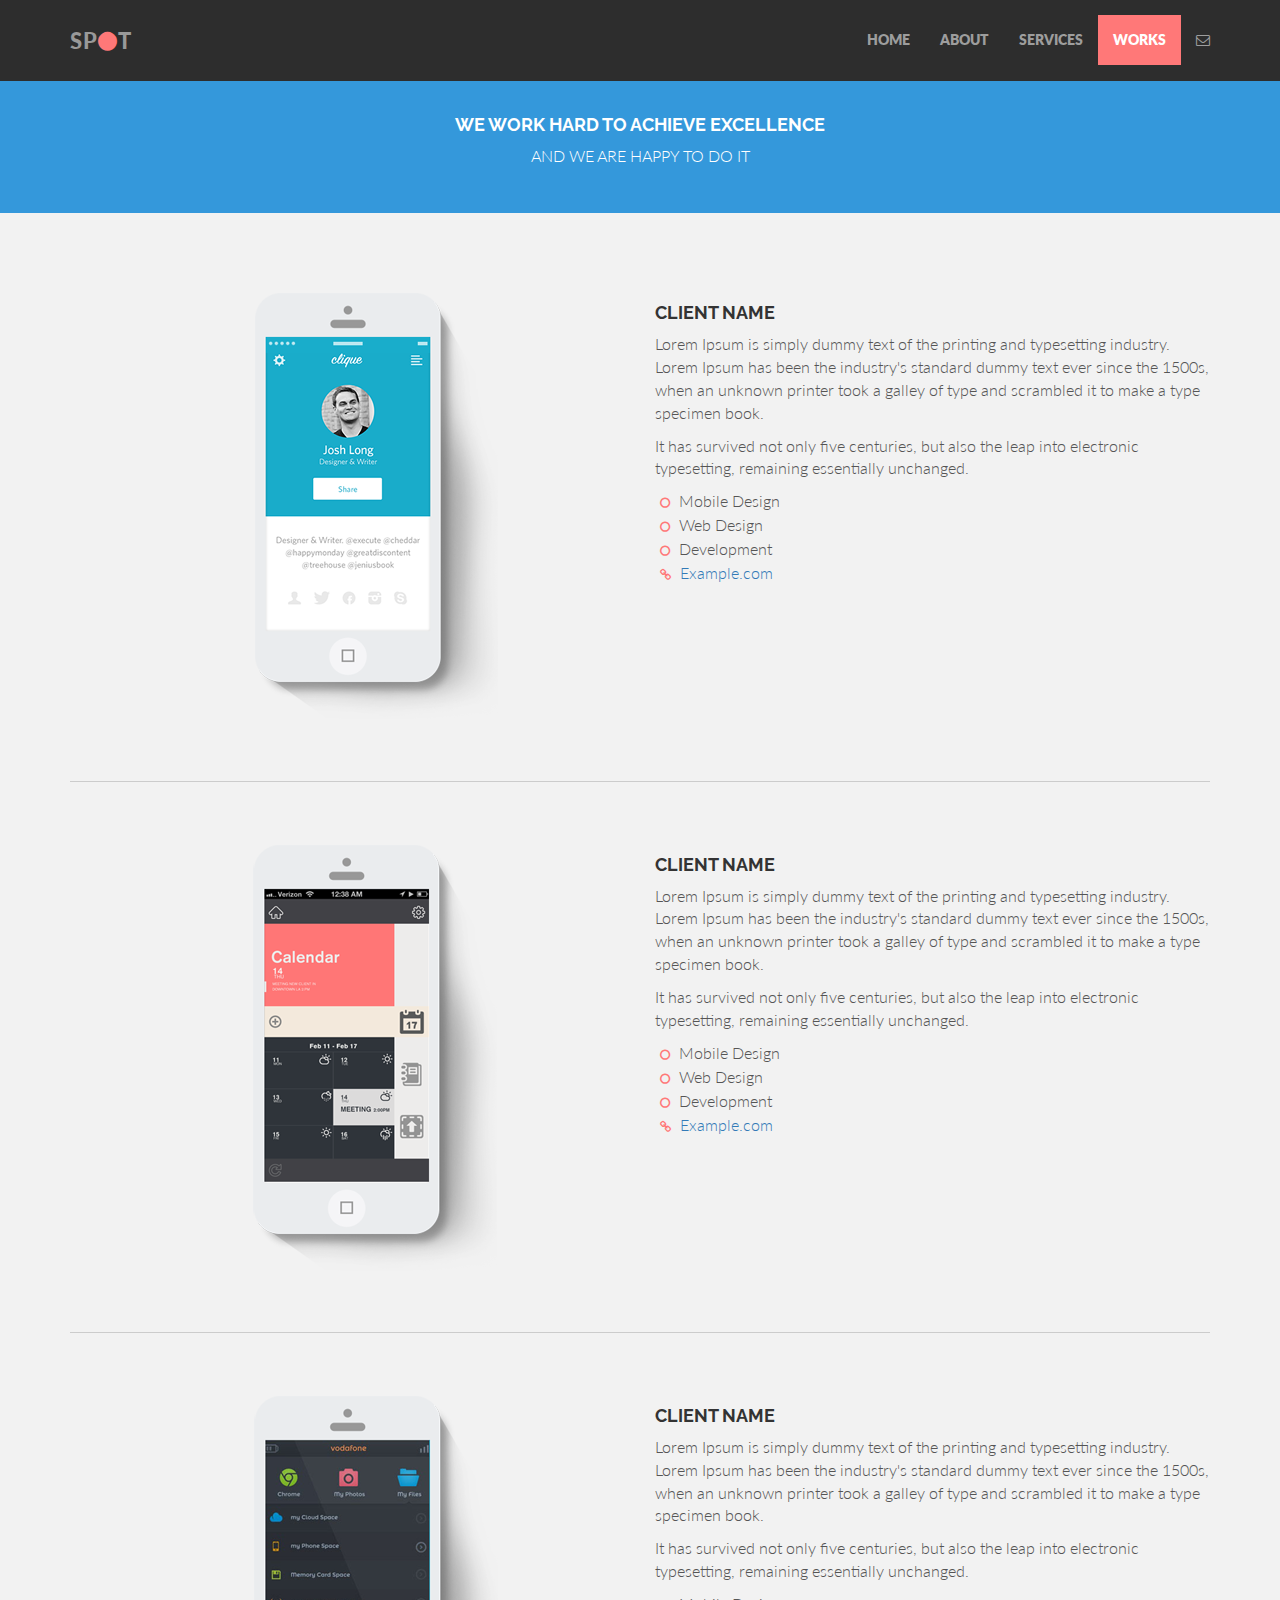
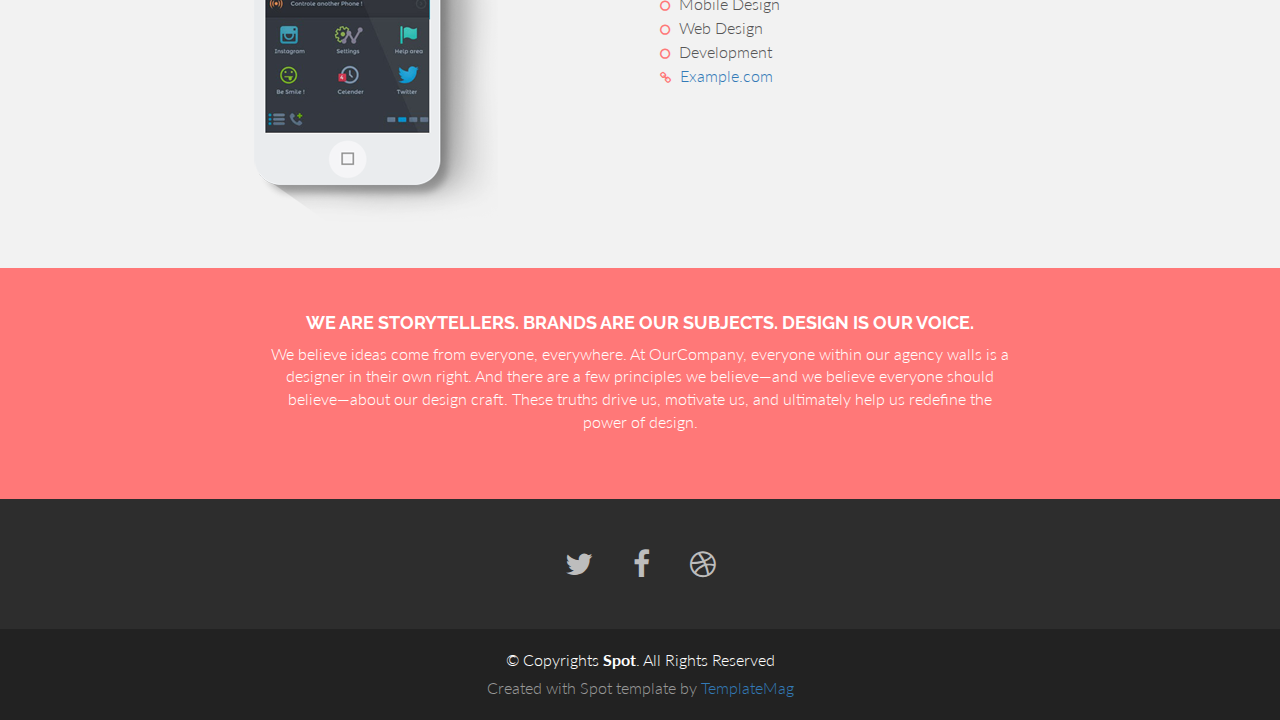
<file: works.html>
<!DOCTYPE html>
<html lang="en">
<head>
  <meta charset="utf-8">
  <title>Spot - Bootstrap Freelance Template</title>
  <meta content="width=device-width, initial-scale=1.0" name="viewport">
  <meta content="" name="keywords">
  <meta content="" name="description">

  <!-- Favicons -->
  <link href="img/favicon.png" rel="icon">
  <link href="img/apple-touch-icon.png" rel="apple-touch-icon">

  <!-- Google Fonts -->
  <link href="https://fonts.googleapis.com/css?family=Lato:300,400,700,900|Raleway:400,300,700,900" rel="stylesheet">

  <!-- Bootstrap CSS File -->
  <link href="lib/bootstrap/css/bootstrap.min.css" rel="stylesheet">

  <!-- Libraries CSS Files -->
  <link href="lib/font-awesome/css/font-awesome.min.css" rel="stylesheet">

  <!-- Main Stylesheet File -->
  <link href="css/style.css" rel="stylesheet">

  <!-- =======================================================
    Template Name: Spot
    Template URL: https://templatemag.com/spot-bootstrap-freelance-template/
    Author: TemplateMag.com
    License: https://templatemag.com/license/
  ======================================================= -->
</head>

<body>
  <!-- Fixed navbar -->
  <div class="navbar navbar-inverse navbar-fixed-top">
    <div class="container">
      <div class="navbar-header">
        <button type="button" class="navbar-toggle" data-toggle="collapse" data-target=".navbar-collapse">
            <span class="icon-bar"></span>
            <span class="icon-bar"></span>
            <span class="icon-bar"></span>
          </button>
        <a class="navbar-brand" href="#">SP<i class="fa fa-circle"></i>T</a>
      </div>
      <div class="navbar-collapse collapse">
        <ul class="nav navbar-nav navbar-right">
          <li><a href="index.html">HOME</a></li>
          <li><a href="about.html">ABOUT</a></li>
          <li><a href="services.html">SERVICES</a></li>
          <li class="active"><a href="works.html">WORKS</a></li>
          <li><a data-toggle="modal" data-target="#myModal" href="#myModal"><i class="fa fa-envelope-o"></i></a></li>
        </ul>
      </div>
      <!--/.nav-collapse -->
    </div>
  </div>

  <div id="blue">
    <div class="container">
      <div class="row centered">
        <div class="col-lg-8 col-lg-offset-2">
          <h4>WE WORK HARD TO ACHIEVE EXCELLENCE</h4>
          <p>AND WE ARE HAPPY TO DO IT</p>
        </div>
      </div>
      <!-- row -->
    </div>
    <!-- container -->
  </div>
  <!--  bluewrap -->


  <div class="container desc">
    <div class="row">
      <br><br>
      <div class="col-lg-6 centered">
        <img src="img/p03.png" alt="">
      </div>
      <!-- col-lg-6 -->
      <div class="col-lg-6">
        <h4>CLIENT NAME</h4>
        <p>Lorem Ipsum is simply dummy text of the printing and typesetting industry. Lorem Ipsum has been the industry's standard dummy text ever since the 1500s, when an unknown printer took a galley of type and scrambled it to make a type specimen book.</p>
        <p>It has survived not only five centuries, but also the leap into electronic typesetting, remaining essentially unchanged.</p>
        <p>
          <i class="fa fa-circle-o"></i> Mobile Design<br/>
          <i class="fa fa-circle-o"></i> Web Design<br/>
          <i class="fa fa-circle-o"></i> Development<br/>
          <i class="fa fa-link"></i> <a href="#">Example.com</a>
        </p>
      </div>
    </div>
    <!-- row -->

    <br><br>
    <hr>
    <br><br>
    <div class="row">
      <div class="col-lg-6 centered">
        <img src="img/p01.png" alt="">
      </div>
      <!-- col-lg-6 -->
      <div class="col-lg-6">
        <h4>CLIENT NAME</h4>
        <p>Lorem Ipsum is simply dummy text of the printing and typesetting industry. Lorem Ipsum has been the industry's standard dummy text ever since the 1500s, when an unknown printer took a galley of type and scrambled it to make a type specimen book.</p>
        <p>It has survived not only five centuries, but also the leap into electronic typesetting, remaining essentially unchanged.</p>
        <p>
          <i class="fa fa-circle-o"></i> Mobile Design<br/>
          <i class="fa fa-circle-o"></i> Web Design<br/>
          <i class="fa fa-circle-o"></i> Development<br/>
          <i class="fa fa-link"></i> <a href="#">Example.com</a>
        </p>
      </div>
    </div>
    <!-- row -->

    <br><br>
    <hr>
    <br><br>
    <div class="row">
      <div class="col-lg-6 centered">
        <img src="img/p02.png" alt="">
      </div>
      <!-- col-lg-6 -->
      <div class="col-lg-6">
        <h4>CLIENT NAME</h4>
        <p>Lorem Ipsum is simply dummy text of the printing and typesetting industry. Lorem Ipsum has been the industry's standard dummy text ever since the 1500s, when an unknown printer took a galley of type and scrambled it to make a type specimen book.</p>
        <p>It has survived not only five centuries, but also the leap into electronic typesetting, remaining essentially unchanged.</p>
        <p>
          <i class="fa fa-circle-o"></i> Mobile Design<br/>
          <i class="fa fa-circle-o"></i> Web Design<br/>
          <i class="fa fa-circle-o"></i> Development<br/>
          <i class="fa fa-link"></i> <a href="#">Example.com</a>
        </p>
      </div>
    </div>
    <!-- row -->
    <br><br>
  </div>
  <!-- container -->

  <div id="r">
    <div class="container">
      <div class="row centered">
        <div class="col-lg-8 col-lg-offset-2">
          <h4>WE ARE STORYTELLERS. BRANDS ARE OUR SUBJECTS. DESIGN IS OUR VOICE.</h4>
          <p>We believe ideas come from everyone, everywhere. At OurCompany, everyone within our agency walls is a designer in their own right. And there are a few principles we believe—and we believe everyone should believe—about our design craft. These truths
            drive us, motivate us, and ultimately help us redefine the power of design.</p>
        </div>
      </div>
      <!-- row -->
    </div>
    <!-- container -->
  </div>

  <!-- FOOTER -->
  <div id="f">
    <div class="container">
      <div class="row centered">
        <a href="#"><i class="fa fa-twitter"></i></a><a href="#"><i class="fa fa-facebook"></i></a><a href="#"><i class="fa fa-dribbble"></i></a>

      </div>
      <!-- row -->
    </div>
    <!-- container -->
  </div>
  <!-- Footer -->

  <!-- MODAL FOR CONTACT -->
  <!-- Modal -->
  <div class="modal fade" id="myModal" tabindex="-1" role="dialog" aria-labelledby="myModalLabel" aria-hidden="true">
    <div class="modal-dialog">
      <div class="modal-content">
        <div class="modal-header">
          <button type="button" class="close" data-dismiss="modal" aria-hidden="true">&times;</button>
          <h4 class="modal-title" id="myModalLabel">contact us</h4>
        </div>
        <div class="modal-body">
          <div class="row centered">
            <p>We are available 24/7, so don't hesitate to contact us.</p>
            <p>
              Somestreet Ave, 987<br/> London, UK.<br/> +44 8948-4343<br/> contact@example.com
            </p>

            <form class="contact-form php-mail-form" role="form" action="contactform/contactform.php" method="POST">

              <div class="form-group">
                <label for="contact-name">Your Name</label>
                <input type="name" name="name" class="form-control" id="contact-name" placeholder="Your Name" data-rule="minlen:4" data-msg="Please enter at least 4 chars" >
                <div class="validate"></div>
              </div>
              <div class="form-group">
                <label for="contact-email">Your Email</label>
                <input type="email" name="email" class="form-control" id="contact-email" placeholder="Your Email" data-rule="email" data-msg="Please enter a valid email">
                <div class="validate"></div>
              </div>
              <div class="form-group">
                <label for="contact-subject">Subject</label>
                <input type="text" name="subject" class="form-control" id="contact-subject" placeholder="Subject" data-rule="minlen:4" data-msg="Please enter at least 8 chars of subject">
                <div class="validate"></div>
              </div>

              <div class="form-group">
                <label for="contact-message">Your Message</label>
                <textarea class="form-control" name="message" id="contact-message" placeholder="Your Message" rows="5" data-rule="required" data-msg="Please write something for us"></textarea>
                <div class="validate"></div>
              </div>

              <div class="loading"></div>
              <div class="error-message"></div>
              <div class="sent-message">Your message has been sent. Thank you!</div>

              <div class="form-send">
                <button type="submit" class="btn btn-large">Send Message</button>
              </div>

            </form>
          </div>
        </div>
      </div>
      <!-- /.modal-content -->
    </div>
    <!-- /.modal-dialog -->
  </div>
  <!-- /.modal -->

  <div id="copyrights">
    <div class="container">
      <p>
        &copy; Copyrights <strong>Spot</strong>. All Rights Reserved
      </p>
      <div class="credits">
        <!--
          You are NOT allowed to delete the credit link to TemplateMag with free version.
          You can delete the credit link only if you bought the pro version.
          Buy the pro version with working PHP/AJAX contact form: https://templatemag.com/spot-bootstrap-freelance-template/
          Licensing information: https://templatemag.com/license/
        -->
        Created with Spot template by <a href="https://templatemag.com/">TemplateMag</a>
      </div>
    </div>
  </div>

  <!-- JavaScript Libraries -->
  <script src="lib/jquery/jquery.min.js"></script>
  <script src="lib/bootstrap/js/bootstrap.min.js"></script>
  <script src="lib/php-mail-form/validate.js"></script>
  <script src="lib/chart/chart.js"></script>

  <!-- Template Main Javascript File -->
  <script src="js/main.js"></script>

</body>
</html>
</file>
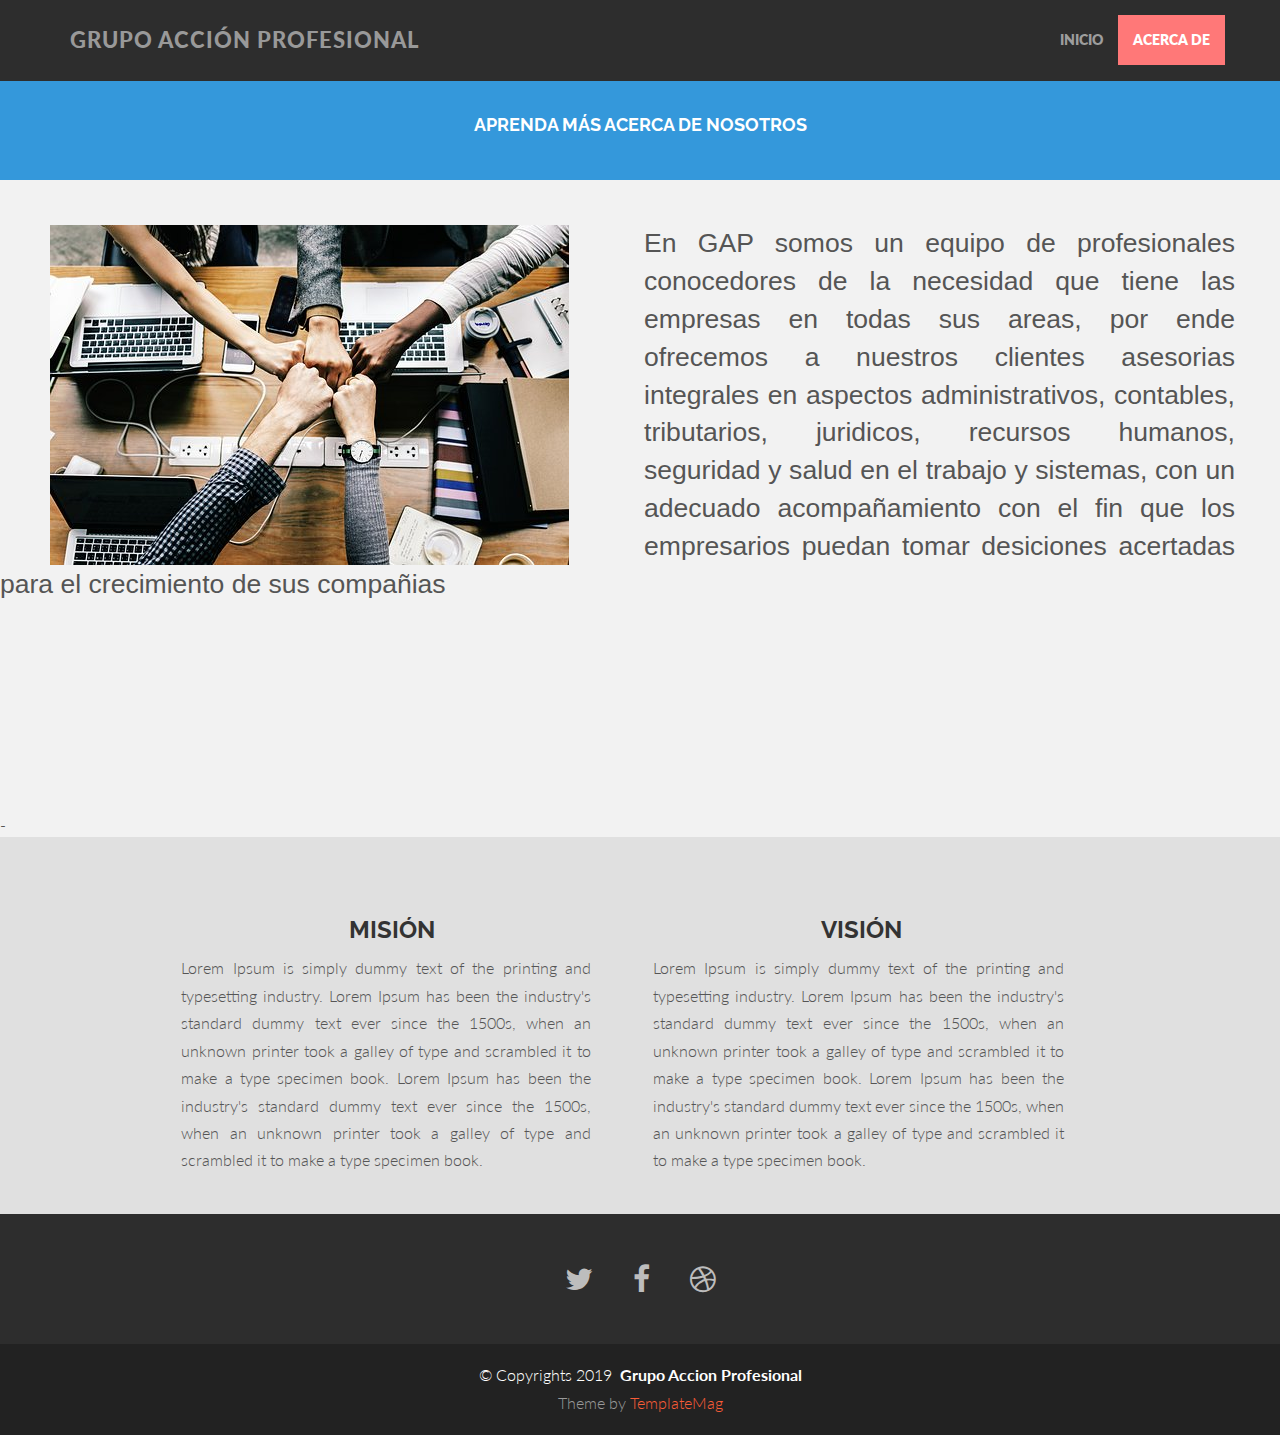
<file: src/about.html>
<!DOCTYPE html>
<html lang="en">
<head>
  <meta charset="utf-8">
  <title>Grupo Acción Profesional</title>
  <meta content="width=device-width, initial-scale=1.0" name="viewport">
  <meta content="" name="keywords">
  <meta content="" name="description">

  <!-- Favicons -->
  <link href="img/favicon.png" rel="icon">
  <link href="img/apple-touch-icon.png" rel="apple-touch-icon">

  <!-- Google Fonts -->
  <link href="https://fonts.googleapis.com/css?family=Lato:300,400,700,900|Raleway:400,300,700,900" rel="stylesheet">

  <!-- Bootstrap CSS File -->
  <link href="lib/bootstrap/css/bootstrap.min.css" rel="stylesheet">

  <!-- Libraries CSS Files -->
  <link href="lib/font-awesome/css/font-awesome.min.css" rel="stylesheet">

  <!-- Main Stylesheet File -->
  <link href="css/style.css" rel="stylesheet">

  <!-- =======================================================
    Template Name: Spot
    Template URL: https://templatemag.com/spot-bootstrap-freelance-template/
    Author: TemplateMag.com
    License: https://templatemag.com/license/
  ======================================================= -->
</head>

<body>

  <!-- Fixed navbar -->
  <div class="navbar navbar-inverse navbar-fixed-top">
    <div class="container">
      <div class="navbar-header">
        <button type="button" class="navbar-toggle" data-toggle="collapse" data-target=".navbar-collapse">
            <span class="icon-bar"></span>
            <span class="icon-bar"></span>
            <span class="icon-bar"></span>
          </button>
          <a class="navbar-brand" href="#">GRUPO <!--<i class="fa fa-dribbble"></i>--> ACCIÓN PROFESIONAL</a>
      </div>
      <div class="navbar-collapse collapse">
        <ul class="nav navbar-nav navbar-right">
          <li><a href="index.html">INICIO</a></li>
          <li class="active"><a href="about.html">ACERCA DE</a></li>
          <!--<li><a href="services.html">SERVICES</a></li>
          <li><a href="works.html">WORKS</a></li>
          <li><a data-toggle="modal" data-target="#myModal" href="#myModal"><i class="fa fa-envelope-o"></i></a></li>-->
        </ul>
      </div>
      <!--/.nav-collapse -->
    </div>
  </div>

  <div id="blue">
    <div class="container">
      <div class="row centered">
        <div class="col-lg-8 col-lg-offset-2">
          <h4>APRENDA MÁS ACERCA DE NOSOTROS</h4>
        </div>
      </div>
      <!-- row -->
    </div>
    <!-- container -->
  </div>
  <!--  bluewrap -->


  <div id="about" class="abouts">
    <div id="">
      <img src="img/union.jpg">
    </div>
    <div id="txt1">
      <p>
        En GAP somos un equipo de profesionales conocedores de la necesidad que tiene las empresas en todas sus areas, por ende ofrecemos
        a nuestros clientes asesorias integrales en aspectos administrativos, contables, tributarios, juridicos, recursos humanos, seguridad y salud en el trabajo
        y sistemas, con un adecuado acompañamiento con el fin que los empresarios puedan tomar desiciones acertadas para el crecimiento de sus compañias
      </p>
    </div>
    <!--<div class="row centered">
      <br><br>
      <div class="col-lg-3">
        <img class="img-circle" src="img/pic.jpg" width="110" height="110" alt="">
        <h4>Frank Lampard</h4>
        <p>There are many variations of passages of Lorem Ipsum available, but the majority have suffered alteration in some form.</p>
        <p><a href="#">@Frank_BlackTie</a></p>
      </div>
        col-lg-3 

      <div class="col-lg-3">
        <img class="img-circle" src="img/pic2.jpg" width="110" height="110" alt="">
        <h4>David Wright</h4>
        <p>There are many variations of passages of Lorem Ipsum available, but the majority have suffered alteration in some form.</p>
        <p><a href="#">@David_BlackTie</a></p>
      </div>
       col-lg-3 

      <div class="col-lg-3">
        <img class="img-circle" src="img/pic3.jpg" width="110" height="110" alt="">
        <h4>Mark Milestone</h4>
        <p>There are many variations of passages of Lorem Ipsum available, but the majority have suffered alteration in some form.</p>
        <p><a href="#">@Mark_BlackTie</a></p>
      </div>
       col-lg-3 

      <div class="col-lg-3">
        <img class="img-circle" src="img/pic4.jpg" width="110" height="110" alt="">
        <h4>Tania Tissen</h4>
        <p>There are many variations of passages of Lorem Ipsum available, but the majority have suffered alteration in some form.</p>
        <p><a href="#">@Tania_BlackTie</a></p>
      </div>
       col-lg-3 

    </div>-->
  </div>-


  <!-- PORTFOLIO SECTION -->
  <div id="dgmaster">

    <div id="dg">
      <div id="dgp" class="col-lg-4">
        <h4>MISIÓN</h4>
        <p><small>Lorem Ipsum is simply dummy text of the printing and typesetting industry. Lorem Ipsum has been the industry's standard dummy text ever since the 1500s, when an unknown printer took a galley of type and scrambled it to make a type specimen book. Lorem Ipsum has been the industry's standard dummy text ever since the 1500s, when an unknown printer took a galley of type and scrambled it to make a type specimen book.</small></p>
      </div>
    </div>

    <div id="dg">
      <div id="dgp1" class="col-lg-4">
        <h4>VISIÓN</h4>
        <p><small>Lorem Ipsum is simply dummy text of the printing and typesetting industry. Lorem Ipsum has been the industry's standard dummy text ever since the 1500s, when an unknown printer took a galley of type and scrambled it to make a type specimen book. Lorem Ipsum has been the industry's standard dummy text ever since the 1500s, when an unknown printer took a galley of type and scrambled it to make a type specimen book.</small></p>
      </div>
    </div> 
   


    </div>


  </div>

  <!--<div id="r">
    <div class="container">
      <div class="row centered">
        <div class="col-lg-8 col-lg-offset-2">
          <h4>WE ARE STORYTELLERS. BRANDS ARE OUR SUBJECTS. DESIGN IS OUR VOICE.</h4>
          <p>We believe ideas come from everyone, everywhere. At BlackTie, everyone within our agency walls is a designer in their own right. And there are a few principles we believe—and we believe everyone should believe—about our design craft. These truths
            drive us, motivate us, and ultimately help us redefine the power of design.</p>
        </div>
      </div>
       row 
    </div>
    container 
  </div> -->


  <!-- FOOTER -->
  <div id="f">
    <div class="container">
      <div class="row centered">
        <a href="#"><i class="fa fa-twitter"></i></a><a href="#"><i class="fa fa-facebook"></i></a><a href="#"><i class="fa fa-dribbble"></i></a>

      </div>
      <!-- row -->
    </div>
    <!-- container -->
  </div>
  <!-- Footer -->


  <!-- MODAL FOR CONTACT -->
  <!-- Modal -->
  <div class="modal fade" id="myModal" tabindex="-1" role="dialog" aria-labelledby="myModalLabel" aria-hidden="true">
    <div class="modal-dialog">
      <div class="modal-content">
        <div class="modal-header">
          <button type="button" class="close" data-dismiss="modal" aria-hidden="true">&times;</button>
          <h4 class="modal-title" id="myModalLabel">contact us</h4>
        </div>
        <div class="modal-body">
          <div class="row centered">
            <p>We are available 24/7, so don't hesitate to contact us.</p>
            <p>
              Somestreet Ave, 987<br/> London, UK.<br/> +44 8948-4343<br/> contact@example.com
            </p>

            <form class="contact-form php-mail-form" role="form" action="contactform/contactform.php" method="POST">

              <div class="form-group">
                <label for="contact-name">Your Name</label>
                <input type="name" name="name" class="form-control" id="contact-name" placeholder="Your Name" data-rule="minlen:4" data-msg="Please enter at least 4 chars" >
                <div class="validate"></div>
              </div>
              <div class="form-group">
                <label for="contact-email">Your Email</label>
                <input type="email" name="email" class="form-control" id="contact-email" placeholder="Your Email" data-rule="email" data-msg="Please enter a valid email">
                <div class="validate"></div>
              </div>
              <div class="form-group">
                <label for="contact-subject">Subject</label>
                <input type="text" name="subject" class="form-control" id="contact-subject" placeholder="Subject" data-rule="minlen:4" data-msg="Please enter at least 8 chars of subject">
                <div class="validate"></div>
              </div>

              <div class="form-group">
                <label for="contact-message">Your Message</label>
                <textarea class="form-control" name="message" id="contact-message" placeholder="Your Message" rows="5" data-rule="required" data-msg="Please write something for us"></textarea>
                <div class="validate"></div>
              </div>

              <div class="loading"></div>
              <div class="error-message"></div>
              <div class="sent-message">Your message has been sent. Thank you!</div>

              <div class="form-send">
                <button type="submit" class="btn btn-large">Send Message</button>
              </div>

            </form>
          </div>
        </div>
      </div>
      <!-- /.modal-content -->
    </div>
    <!-- /.modal-dialog -->
  </div>
  <!-- /.modal -->

  <div id="copyrights">
    <div class="container">
      <p>
        &copy; Copyrights 2019<strong>&nbsp Grupo Accion Profesional</strong>
      </p>
      <div id="credit" class="credits">
        <!--
          You are NOT allowed to delete the credit link to TemplateMag with free version.
          You can delete the credit link only if you bought the pro version.
          Buy the pro version with working PHP/AJAX contact form: https://templatemag.com/spot-bootstrap-freelance-template/
          Licensing information: https://templatemag.com/license/
        -->
        Theme by <a href="https://templatemag.com/">TemplateMag</a>
      </div>
    </div>
  </div>

  <!-- JavaScript Libraries -->
  <script src="lib/jquery/jquery.min.js"></script>
  <script src="lib/bootstrap/js/bootstrap.min.js"></script>
  <script src="lib/php-mail-form/validate.js"></script>
  <script src="lib/chart/chart.js"></script>

  <!-- Template Main Javascript File -->
  <script src="js/main.js"></script>

</body>
</html>
</file>
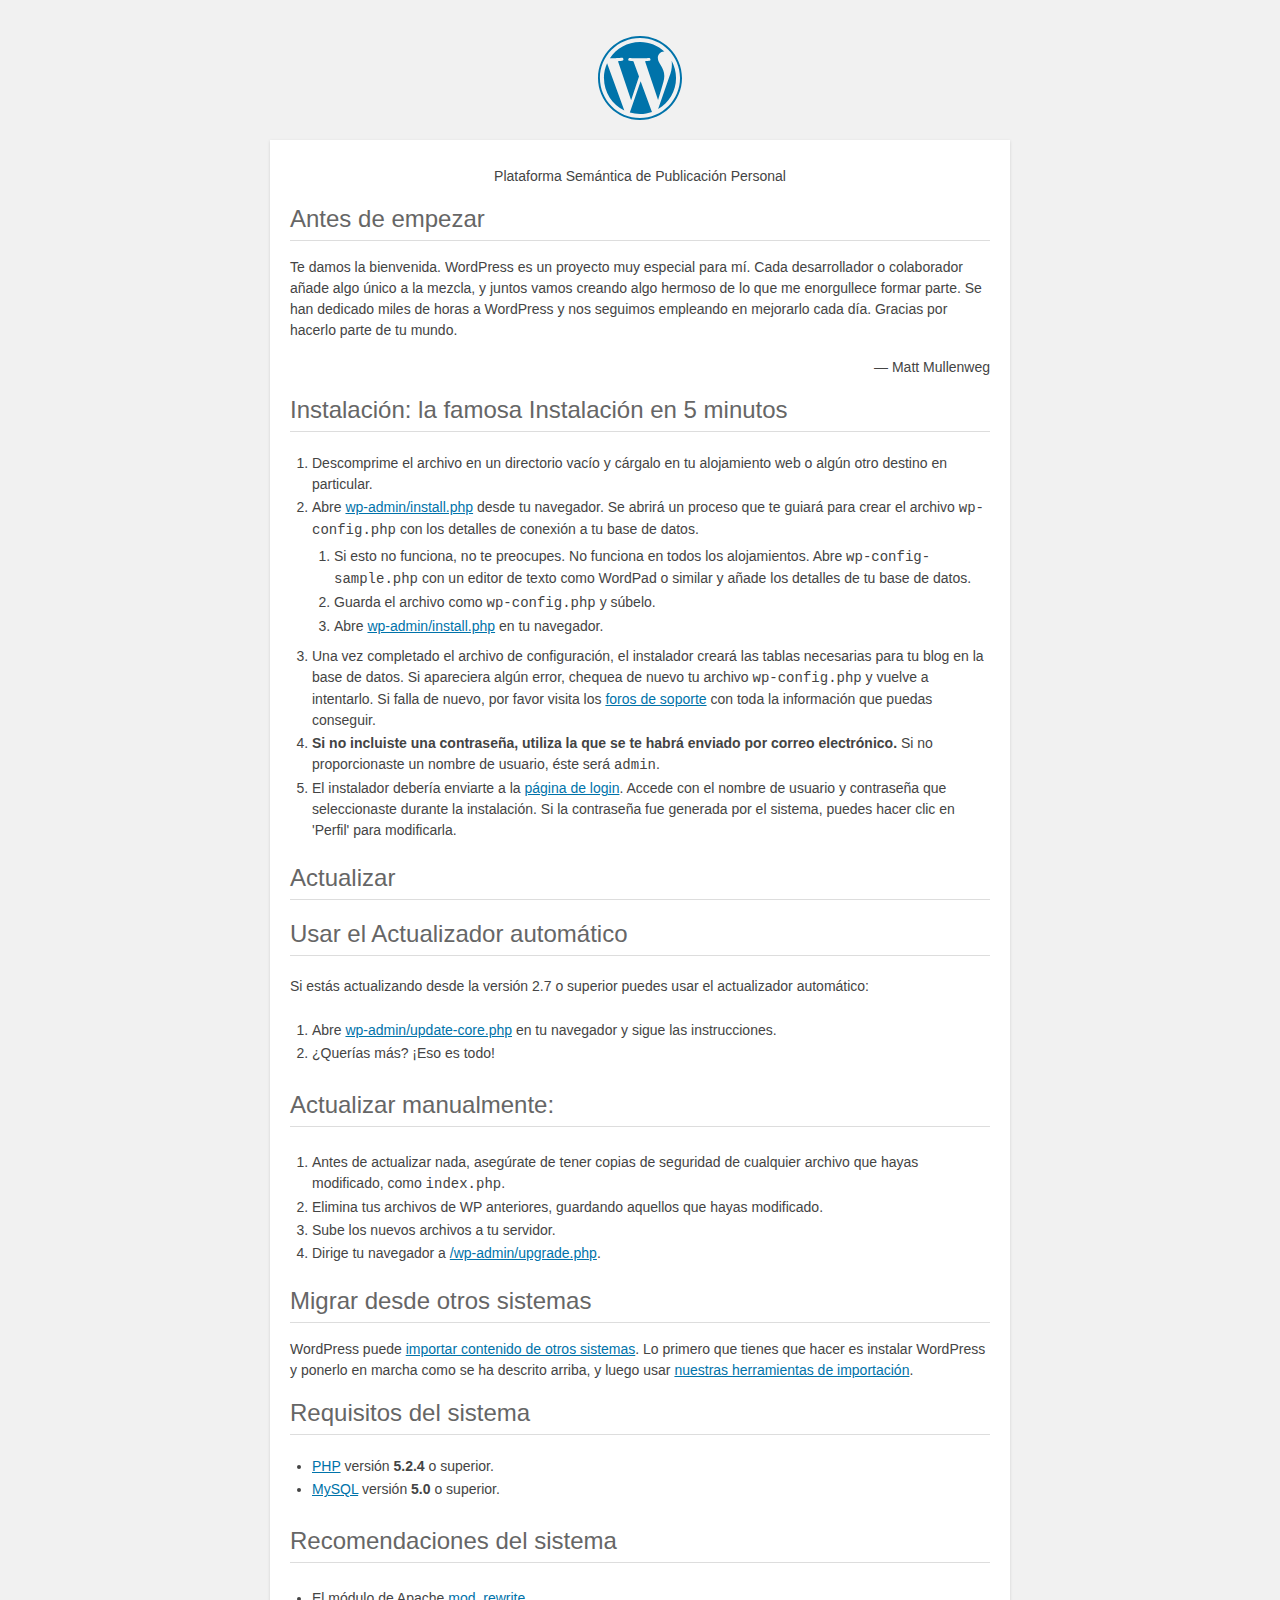
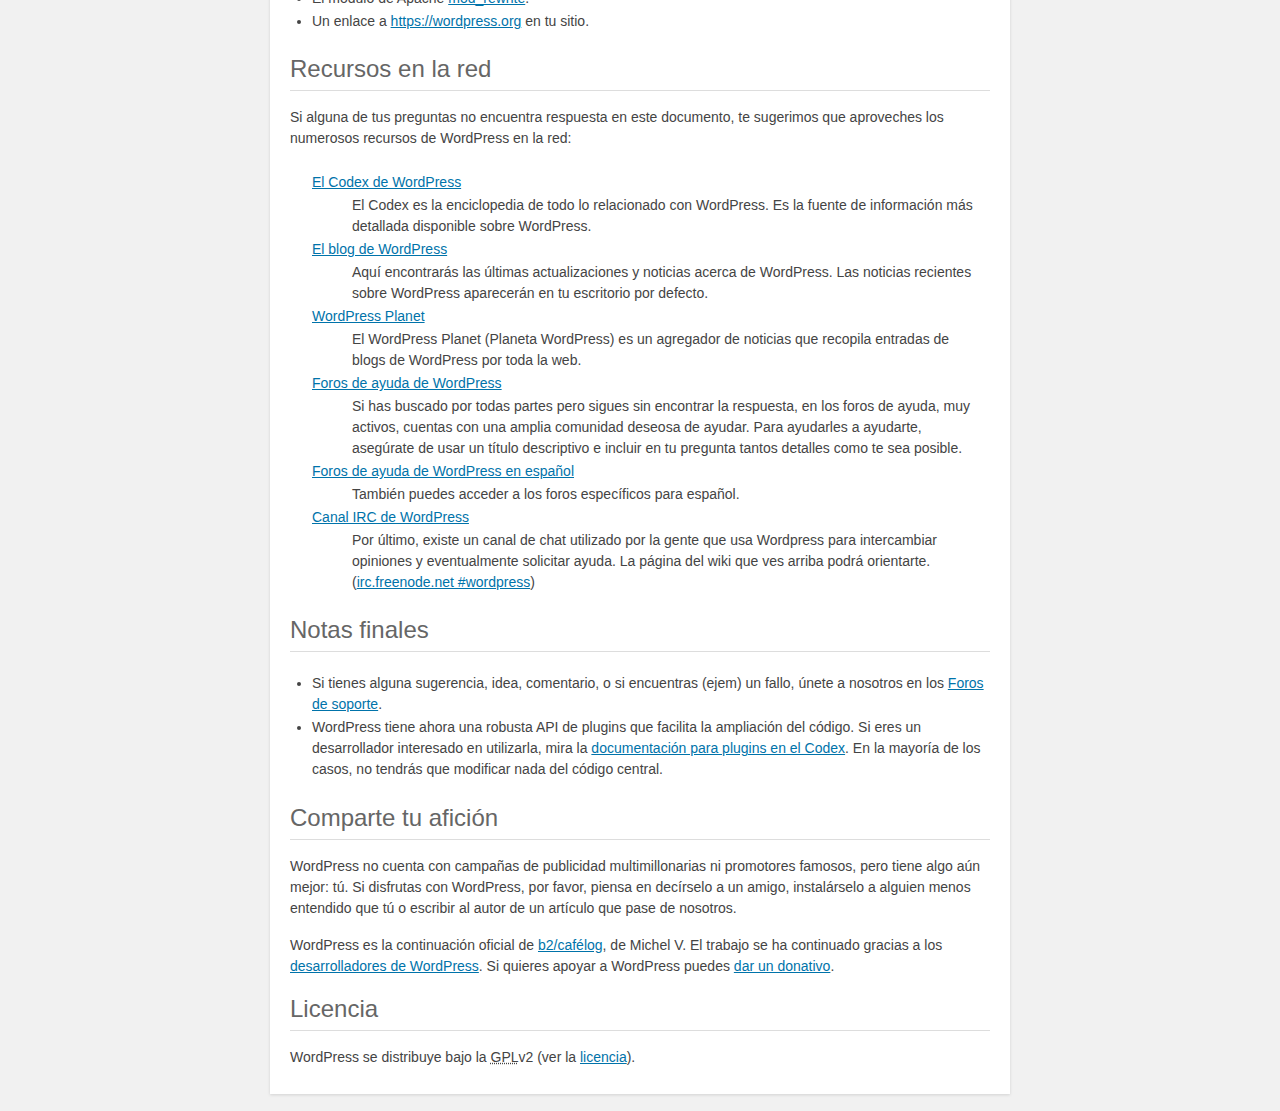
<file: src/readme.html>
<!DOCTYPE html>
<html>
<head>
    <meta name="viewport" content="width=device-width" />
	<meta http-equiv="Content-Type" content="text/html; charset=utf-8" />
	<title>WordPress &#8250; Léeme</title>
	<link rel="stylesheet" href="wp-admin/css/install.css?ver=20100228" type="text/css" />
</head>
<body>
<h1 id="logo">
	<a href="http://wordpress.org/"><img alt="WordPress" src="wp-admin/images/wordpress-logo.png" /></a>
</h1>
<p style="text-align: center">Plataforma Semántica de Publicación Personal</p>

<h1>Antes de empezar</h1>
<p>Te damos la bienvenida. WordPress es un proyecto muy especial para mí. Cada desarrollador o colaborador a&ntilde;ade algo único a la mezcla, y juntos vamos creando algo hermoso de lo que me enorgullece formar parte. Se han dedicado miles de horas a WordPress y nos seguimos empleando en mejorarlo cada día. Gracias por hacerlo parte de tu mundo.</p>
<p style="text-align: right">&#8212; Matt Mullenweg</p>

<h1>Instalación: la famosa Instalación en 5 minutos</h1>
<ol>
	<li>Descomprime el archivo en un directorio vac&iacute;o y c&aacute;rgalo en tu alojamiento web o alg&uacute;n otro destino en particular.</li>
	<li>Abre <span class="file"><a href="wp-admin/install.php">wp-admin/install.php</a></span> desde tu navegador. Se abrirá un proceso que te guiará para crear el archivo <code>wp-config.php</code> con los detalles de conexión a tu base de datos.
		<ol>
			<li>Si esto no funciona, no te preocupes. No funciona en todos los alojamientos. Abre <code>wp-config-sample.php</code> con un editor de texto como WordPad o similar y añade los detalles de tu base de datos.</li>
			<li>Guarda el archivo como <code>wp-config.php</code> y súbelo.</li>
			<li>Abre <span class="file"><a href="wp-admin/install.php">wp-admin/install.php</a></span> en tu navegador.</li>
		</ol>
	</li>
	<li>Una vez completado el archivo de configuración, el instalador creará las tablas necesarias para tu blog en la base de datos. Si apareciera algún error, chequea de nuevo tu archivo <code>wp-config.php</code> y vuelve a intentarlo. Si falla de nuevo, por favor visita los <a href="http://es.forums.wordpress.org/" title="Foros de soporte WordPress.org">foros de soporte</a> con toda la información que puedas conseguir.</li>
	<li><strong>Si no incluiste una contraseña, utiliza la que se te habrá enviado por correo electrónico.</strong> Si no proporcionaste un nombre de usuario, éste será <code>admin</code>.</li>
	<li>El instalador debería enviarte a la <a href="wp-login.php">página de login</a>. Accede con el nombre de usuario y contraseña que seleccionaste durante la instalación. Si la contraseña fue generada por el sistema, puedes hacer clic en 'Perfil' para modificarla.</li>
</ol>

<h1>Actualizar</h1>
<h2>Usar el Actualizador automático</h2>
<p>Si estás actualizando desde la versión 2.7 o superior puedes usar el actualizador automático:</p>
<ol>
	<li>Abre <span class="file"><a href="wp-admin/update-core.php">wp-admin/update-core.php</a></span> en tu navegador y sigue las instrucciones.</li>
	<li>¿Querías más? ¡Eso es todo!</li>
</ol>

<h2>Actualizar manualmente:</h2>
<ol>
    <li>Antes de actualizar nada, asegúrate de tener copias de seguridad de cualquier archivo que hayas modificado, como <code>index.php</code>.</li>
	<li>Elimina tus archivos de WP anteriores, guardando aquellos que hayas modificado.</li>
	<li>Sube los nuevos archivos a tu servidor.</li>
	<li>Dirige tu navegador a <span class="file"><a href="wp-admin/upgrade.php">/wp-admin/upgrade.php</a></span>.</li>
	</ol>

<h1>Migrar desde otros sistemas</h1>
<p>WordPress puede <a href="http://codex.wordpress.org/Importing_Content">importar contenido de otros sistemas</a>. Lo primero que tienes que hacer es instalar WordPress y ponerlo en marcha como se ha descrito arriba, y luego usar <a href="wp-admin/import.php" title="Importar a WordPress">nuestras herramientas de importación</a>.</p>

<h1>Requisitos del sistema</h1>
<ul>
	<li><a href="http://php.net/">PHP</a> versión <strong>5.2.4</strong> o superior.</li>
	<li><a href="http://www.mysql.com/">MySQL</a> versión <strong>5.0</strong> o superior.</li>
</ul>

<h2>Recomendaciones del sistema</h2>
<ul>
	<li>El módulo de Apache <a href="http://httpd.apache.org/docs/2.2/mod/mod_rewrite.html">mod_rewrite</a>.</li>
	<li>Un enlace a <a href="https://wordpress.org/">https://wordpress.org</a> en tu sitio.</li>
</ul>

<h1>Recursos en la red</h1>
<p>Si alguna de tus preguntas no encuentra respuesta en este documento, te sugerimos que aproveches los numerosos recursos de WordPress en la red:</p>
<dl>
	<dt><a href="http://codex.wordpress.org/">El Codex de WordPress </a></dt>
	<dd>El Codex es la enciclopedia de todo lo relacionado con WordPress. Es la fuente de información más detallada disponible sobre WordPress. </dd>
	<dt><a href="http://wordpress.org/news/">El blog de WordPress</a></dt>
		<dd>Aquí encontrarás las últimas actualizaciones y noticias acerca de WordPress. Las noticias recientes sobre WordPress aparecerán en tu escritorio por defecto.</dd>
	<dt><a href="http://planet.wordpress.org/">WordPress Planet </a></dt>
	<dd>El WordPress Planet (Planeta WordPress) es un agregador de noticias que recopila entradas de blogs de WordPress por toda la web. </dd>
	<dt><a href="https://wordpress.org/support/">Foros de ayuda de WordPress</a></dt>
	<dd>Si has buscado por todas partes pero sigues sin encontrar la respuesta, en los foros de ayuda, muy activos, cuentas con una amplia comunidad deseosa de ayudar. Para ayudarles a ayudarte, asegúrate de usar un título descriptivo e incluir en tu pregunta tantos detalles como te sea posible. </dd>
	<dt><a href="http://es.forums.wordpress.org/">Foros de ayuda de WordPress en español</a></dt>
	<dd>También puedes acceder a los foros específicos para español. </dd>
	<dt><a href="http://codex.wordpress.org/IRC">Canal IRC de WordPress</a></dt>
	<dd>Por último, existe un canal de chat utilizado por la gente que usa Wordpress para intercambiar opiniones y eventualmente solicitar ayuda. La página del wiki que ves arriba podrá orientarte. (<a href="irc://irc.freenode.net/wordpress">irc.freenode.net #wordpress</a>)</dd>
</dl>

<h1>Notas finales</h1>
<ul>
	<li>Si tienes alguna sugerencia, idea, comentario, o si encuentras (ejem) un fallo, únete a nosotros en los <a href="http://es.forums.wordpress.org/">Foros de soporte</a>.</li>
	<li>WordPress tiene ahora una robusta API de plugins que facilita la ampliación del código. Si eres un desarrollador interesado en utilizarla, mira la <a href="http://codex.wordpress.org/Plugin_API">documentación para plugins en el Codex</a>. En la mayoría de los casos, no tendrás que modificar nada del código central.</li>
</ul>

<h1>Comparte tu afición</h1>
<p>WordPress no cuenta con campañas de publicidad multimillonarias ni promotores famosos, pero tiene algo aún mejor: tú. Si disfrutas con WordPress, por favor, piensa en decírselo a un amigo, instalárselo a alguien menos entendido que tú o escribir al autor de un artículo que pase de nosotros.</p>

<p>WordPress es la continuación oficial de <a href="http://cafelog.com/">b2/caf&#233;log</a>, de Michel V. El trabajo se ha continuado gracias a los <a href="http://wordpress.org/about/">desarrolladores de WordPress</a>. Si quieres apoyar a WordPress puedes <a href="http://wordpress.org/donate/" title="Donaciones a WordPress">dar un donativo</a>.</p>

<h1>Licencia</h1>
<p>WordPress se distribuye bajo la <abbr title="Licencia Pública de GNU">GPL</abbr>v2 (ver la <a href="licencia.txt">licencia</a>).</p>


</body>
</html>
</file>
<file: src/wp-admin/css/install.css>
html {
	background: #f1f1f1;
	margin: 0 20px;
}

body {
	background: #fff;
	color: #444;
	font-family: -apple-system, BlinkMacSystemFont, "Segoe UI", Roboto, Oxygen-Sans, Ubuntu, Cantarell, "Helvetica Neue", sans-serif;
	margin: 140px auto 25px;
	padding: 20px 20px 10px 20px;
	max-width: 700px;
	-webkit-font-smoothing: subpixel-antialiased;
	box-shadow: 0 1px 3px rgba(0,0,0,0.13);
}

a {
	color: #0073aa;
}

a:hover,
a:active {
	color: #00a0d2;
}

a:focus {
	color: #124964;
	box-shadow:
		0 0 0 1px #5b9dd9,
		0 0 2px 1px rgba(30, 140, 190, .8);
}

.ie8 a:focus {
	outline: #5b9dd9 solid 1px;
}

h1, h2 {
	border-bottom: 1px solid #ddd;
	clear: both;
	color: #666;
	font-size: 24px;
	padding: 0;
	padding-bottom: 7px;
	font-weight: 400;
}

h3 {
	font-size: 16px;
}

p, li, dd, dt {
	padding-bottom: 2px;
	font-size: 14px;
	line-height: 1.5;
}

code, .code {
	font-family: Consolas, Monaco, monospace;
}

ul, ol, dl {
	padding: 5px 5px 5px 22px;
}

a img {
	border: 0
}
abbr {
	border: 0;
	font-variant: normal;
}

fieldset {
	border: 0;
	padding: 0;
	margin: 0;
}

label {
	cursor: pointer;
}

#logo {
	margin: 6px 0 14px 0;
	padding: 0 0 7px 0;
	border-bottom: none;
	text-align: center
}
#logo a {
	background-image: url(../images/w-logo-blue.png?ver=20131202);
	background-image: none, url(../images/wordpress-logo.svg?ver=20131107);
	background-size: 84px;
	background-position: center top;
	background-repeat: no-repeat;
	color: #444; /* same as login.css */
	height: 84px;
	font-size: 20px;
	font-weight: 400;
	line-height: 1.3em;
	margin: -130px auto 25px;
	padding: 0;
	text-decoration: none;
	width: 84px;
	text-indent: -9999px;
	outline: none;
	overflow: hidden;
	display: block;
}

.step {
	margin: 20px 0 15px;
}
.step, th {
	text-align: left;
	padding: 0;
}
.language-chooser.wp-core-ui .step .button.button-large {
	height: 36px;
	font-size: 14px;
	line-height: 33px;
	vertical-align: middle;
}
textarea {
	border: 1px solid #ddd;
	font-family: -apple-system, BlinkMacSystemFont, "Segoe UI", Roboto, Oxygen-Sans, Ubuntu, Cantarell, "Helvetica Neue", sans-serif;
	width: 100%;
	box-sizing: border-box;
}

.form-table {
	border-collapse: collapse;
	margin-top: 1em;
	width: 100%;
}

.form-table td {
	margin-bottom: 9px;
	padding: 10px 20px 10px 0;
	font-size: 14px;
	vertical-align: top
}

.form-table th {
	font-size: 14px;
	text-align: left;
	padding: 10px 20px 10px 0;
	width: 140px;
	vertical-align: top;
}

.form-table code {
	line-height: 18px;
	font-size: 14px;
}

.form-table p {
	margin: 4px 0 0 0;
	font-size: 11px;
}

.form-table input {
	line-height: 20px;
	font-size: 15px;
	padding: 3px 5px;
	border: 1px solid #ddd;
	box-shadow: inset 0 1px 2px rgba(0,0,0,0.07);
}

input,
submit {
	font-family: -apple-system, BlinkMacSystemFont, "Segoe UI", Roboto, Oxygen-Sans, Ubuntu, Cantarell, "Helvetica Neue", sans-serif;
}

.form-table input[type=text],
.form-table input[type=email],
.form-table input[type=url],
.form-table input[type=password] {
	width: 206px;
}

.form-table th p {
	font-weight: 400;
}

.form-table.install-success th,
.form-table.install-success td {
	vertical-align: middle;
	padding: 16px 20px 16px 0;
}

.form-table.install-success td p {
	margin: 0;
	font-size: 14px;
}

.form-table.install-success td code {
	margin: 0;
	font-size: 18px;
}

#error-page {
	margin-top: 50px;
}

#error-page p {
	font-size: 14px;
	line-height: 18px;
	margin: 25px 0 20px;
}

#error-page code, .code {
	font-family: Consolas, Monaco, monospace;
}

.wp-hide-pw > .dashicons {
	line-height: inherit;
}

#pass-strength-result {
	background-color: #eee;
	border: 1px solid #ddd;
	color: #23282d;
	margin: -2px 5px 5px 0px;
	padding: 3px 5px;
	text-align: center;
	width: 218px;
	box-sizing: border-box;
	opacity: 0;
}

#pass-strength-result.short {
	background-color: #f1adad;
	border-color: #e35b5b;
	opacity: 1;
}

#pass-strength-result.bad {
	background-color: #fbc5a9;
	border-color: #f78b53;
	opacity: 1;
}

#pass-strength-result.good {
	background-color: #ffe399;
	border-color: #ffc733;
	opacity: 1;
}

#pass-strength-result.strong {
	background-color: #c1e1b9;
	border-color: #83c373;
	opacity: 1;
}

#pass1.short, #pass1-text.short {
	border-color: #e35b5b;
}

#pass1.bad, #pass1-text.bad {
	border-color: #f78b53;
}

#pass1.good, #pass1-text.good {
	border-color: #ffc733;
}

#pass1.strong, #pass1-text.strong {
	border-color: #83c373;
}

.pw-weak {
	display: none;
}

.message {
	border-left: 4px solid #dc3232;
	padding: .7em .6em;
	background-color: #fbeaea;
}

/* rtl:ignore */
#dbname,
#uname,
#pwd,
#dbhost,
#prefix,
#user_login,
#admin_email,
#pass1,
#pass2 {
	direction: ltr;
}

#pass1-text,
.show-password #pass1 {
	display: none;
}

.show-password #pass1-text
{
	display: inline-block;
}

.form-table span.description.important {
	font-size: 12px;
}


/* localization */
body.rtl,
.rtl textarea,
.rtl input,
.rtl submit {
	font-family: Tahoma, sans-serif;
}

:lang(he-il) body.rtl,
:lang(he-il) .rtl textarea,
:lang(he-il) .rtl input,
:lang(he-il) .rtl submit {
	font-family: Arial, sans-serif;
}

@media only screen and (max-width: 799px) {
	body {
		margin-top: 115px;
	}
	#logo a {
		margin: -125px auto 30px;
	}
}

@media screen and (max-width: 782px) {

	.form-table {
		margin-top: 0;
	}

	.form-table th,
	.form-table td {
		display: block;
		width: auto;
		vertical-align: middle;
	}

	.form-table th {
		padding: 20px 0 0;
	}

	.form-table td {
		padding: 5px 0;
		border: 0;
		margin: 0;
	}

	textarea,
	input {
		font-size: 16px;
	}

	.form-table td input[type="text"],
	.form-table td input[type="email"],
	.form-table td input[type="url"],
	.form-table td input[type="password"],
	.form-table td select,
	.form-table td textarea,
	.form-table span.description {
		width: 100%;
		font-size: 16px;
		line-height: 1.5;
		padding: 7px 10px;
		display: block;
		max-width: none;
		box-sizing: border-box;
	}

}

body.language-chooser {
	max-width: 300px;
}

.language-chooser select {
	padding: 8px;
	width: 100%;
	display: block;
	border: 1px solid #ddd;
	background-color: #fff;
	color: #32373c;
	font-size: 16px;
	font-family: Arial, sans-serif;
	font-weight: 400;
}

.language-chooser p {
	text-align: right;
}

.screen-reader-input,
.screen-reader-text {
	border: 0;
	clip: rect(1px, 1px, 1px, 1px);
	-webkit-clip-path: inset(50%);
	clip-path: inset(50%);
	height: 1px;
	margin: -1px;
	overflow: hidden;
	padding: 0;
	position: absolute;
	width: 1px;
	word-wrap: normal !important;
}

.spinner {
	background: url(../images/spinner.gif) no-repeat;
	background-size: 20px 20px;
	visibility: hidden;
	opacity: 0.7;
	filter: alpha(opacity=70);
	width: 20px;
	height: 20px;
	margin: 2px 5px 0;
}

.step .spinner {
	display: inline-block;
	vertical-align: middle;
	margin-right: 15px;
}

.button.hide-if-no-js,
.hide-if-no-js {
	display: none;
}

/**
 * HiDPI Displays
 */
@media print,
  (-webkit-min-device-pixel-ratio: 1.25),
  (min-resolution: 120dpi) {

	.spinner {
		background-image: url(../images/spinner-2x.gif);
	}

}
</file>
<file: css/style.css>
/**
* Template Name: Spot
* Template URL: https://templatemag.com/spot-bootstrap-freelance-template/
* Author: TemplateMag.com
* License: https://templatemag.com/license/
*/

body {
  background-color: #f2f2f2;
  font-family: "Lato";
  font-weight: 300;
  font-size: 16px;
  color: #555;
  -webkit-font-smoothing: antialiased;
  -webkit-overflow-scrolling: touch;
  margin-top: 70px;
}

/* Titles */

h1, h2, h3, h4, h5, h6 {
  font-family: "Raleway";
  font-weight: 300;
  color: #333;
}

/* Paragraph & Typographic */

/*p {
  line-height: 28px;
  margin-bottom: 25px;
}*/

.centered {
  text-align: center;
}

/* Links */

/*a {
  color: #f85c37;
  word-wrap: break-word;
  transition: color 0.1s ease-in, background 0.1s ease-in;
}*/

  
#tt a:hover, a:focus {
  color: #337ab7;
  /*color: #7b7b7b;*/
  text-decoration: none;
  outline: 0;
}

a:before, a:after {
  transition: color 0.1s ease-in, background 0.1s ease-in;
}

hr {
  display: block;
  height: 1px;
  border: 0;
  border-top: 1px solid #ccc;
  margin: 1em 0;
  padding: 0;
}

.navbar {
  font-weight: 800;
  font-size: 14px;
  padding-top: 15px;
  padding-bottom: 15px;
}

.navbar-inverse {
  background: #2d2d2d;
  border-color: #2d2d2d;
}

.navbar-inverse .navbar-nav>.active>a {
  background: #ff7878
}

.navbar-inverse .navbar-brand {
  color: #999999;
  font-weight: bolder;
  font-size: 22px;
  letter-spacing: 1px;
}

.navbar-inverse .navbar-brand i {
  color: #ff7878;
  font-size: 22px;
  letter-spacing: 1px;
}

#imgp img {
  padding-right: 40px;

}

#tt a {
  float: left;
  margin-top: 0;
  color: #f85c37;
  word-wrap: break-word;
  transition: color 0.1s ease-in, background 0.1s ease-in;
  
  
}

#txt p {
  margin-top: 10px;
  float: left;  
  text-align: left;
}

#txt a {
  margin-top: 0;
  float: left;
}

#credit a {
  color: #f85c37;
  word-wrap: break-word;
  transition: color 0.1s ease-in, background 0.1s ease-in;
}

#credit a:hover, a:focus {
  color: #555;
  /*color: #7b7b7b;*/
  text-decoration: none;
  outline: 0;
}

#about {
  padding-top: 45px;
  padding-bottom: 5px;
}

#about img {
  float: left;  
  padding-left: 50px; 
  padding-right: 75px; 
}

#txt1 p {
  padding-right: 45px;
  text-align: justify;
  font-size: 166%;
  font-family: sans-serif;
  
}




/*TILT

.tilt {
  -webkit-transition: all 0.5s ease;
  -moz-transition: all 0.5s ease;
  -o-transition: all 0.5s ease;
  -ms-transition: all 0.5s ease;
  transition: all 0.5s ease;
}

.tilt:hover {
  -webkit-transform: rotate(-10deg);
  -moz-transform: rotate(-10deg);
  -o-transform: rotate(-10deg);
  -ms-transform: rotate(-10deg);
  transform: rotate(-10deg);
}*/

/* ==========================================================================
   Wrap Sections
   ========================================================================== */

#inno {
  background: url(../img/header-bg.jpg) no-repeat center top;
  margin-top: -10px;
  padding-top: 20px;
  text-align: center;
  background-attachment: relative;
  background-position: center center;
  min-height: 500px;
  width: 100%;
  -webkit-background-size: 100%;
  -moz-background-size: 100%;
  -o-background-size: 100%;
  background-size: 80%;
  -webkit-background-size: cover;
  -moz-background-size: cover;
  -o-background-size: cover;
  background-size: cover;
}

#inno h4 {
  color: white;
  font-size: 28px;
}

#inno p {
  color: white;
  font-size: 20px;
}

#tt1 h4 {  
  text-align: left; 
  padding-bottom: 20px;
}

#down a {
  text-decoration: none;
  padding: 15px;
  font-weight: 600;
  font-size: 15px;
  background-color: #337ab7;
  color: white;
  float: left;
}

#down a:hover {
  color: #ffffff;
  background-color: #3498db;
  font-style: oblique;
}

#headerwrap {
  background: url(../img/header-bg2.jpg) no-repeat center top;
  margin-top: -10px;
  padding-top: 20px;
  text-align: center;
  background-attachment: relative;
  background-position: center center;
  min-height: 500px;
  width: 100%;
  -webkit-background-size: 100%;
  -moz-background-size: 100%;
  -o-background-size: 100%;
  background-size: 80%;
  -webkit-background-size: cover;
  -moz-background-size: cover;
  -o-background-size: cover;
  background-size: cover;
}

#headerwrap h1 {
  margin-top: 40px;
  color: #2B2B2B;
  font-size: 70px;
  font-weight: 300;
  letter-spacing: 3px;
}

#headerwrap h2 {
  color: #2B2B2B;
  font-size: 40px;
  font-weight: 700;
  letter-spacing: 2px;
  text-transform: uppercase;
}

#logoP {
  height: 200px;
  background-color: #e0e0e0;
}

@media (max-width: 768px ) {
  #headerwrap h1 {
    font-size: 50px;
  }

  #headerwrap h2 {
    font-size: 30px;
  }
}

/* Dark Grey Wrap */

#dgindex {
  background: #e0e0e0;
  padding-top: 70px;
  padding-bottom: 70px;
  text-align: center;

}

#dgmaster {
  background: #e0e0e0;
  padding-top: 70px;
  padding-bottom: 24%;

}

#dg {
  padding-left: 13%;

}

#dgp h4 {
  font-weight: 700;
  text-align: center;
  padding-left: 80px;
  font-size: 150%;
}

#dgp p {
  width: 130%;
  text-align: justify;
  padding-right: 10%;
  font-size: 120%;
}

#dgp1 h4 {
  font-weight: 700;
  text-align: center;
  padding-left: 268px;
  font-size: 150%;
}

#dgp1 p {
  padding-left: 100px;
  width: 160%;
  text-align: justify;
  padding-right: 10%;
  font-size: 120%;
  
  
}

/* Light Grey */

#lg {
  background: #ebebeb;
  padding-top: 70px;
  padding-bottom: 70px;
  text-align: center;
}

#lg h4 {
  font-weight: 700;
}

/* Red Wrap */

#r {
  background: #ff7878;
  padding-top: 35px;
  padding-bottom: 55px;
}

#r h4 {
  color: white;
  font-weight: 700;
}

#r p {
  color: white;
}

/* Blue Wrap */

#blue {
  background: #3498db;
  padding-top: 35px;
  padding-bottom: 35px;
}

#blue h4 {
  color: white;
  font-weight: 700;
}

#blue p {
  color: white;
}

/* Footer Wrap */

#f {
  background: #2d2d2d;
  padding-top: 30px;
  padding-bottom: 30px;
}

#f i {
  color: #bdbdbd;
  font-size: 30px;
  padding: 20px;
}

#f i:hover {
  color: #ff7878;
}

/****** SECTIONS *****/



.w h4 {
  font-weight: 700;
}

.w i {
  color: #ff7878;
  font-size: 30px;
}

.wb {
  padding-top: 35px;
  margin-bottom: 0px;
}

.wb h4 {
  font-weight: 700;
}

.desc {
  padding-top: 35px;
}

.desc h4 {
  font-weight: 700;
}

.desc i {
  color: #ff7878;
  font-size: 12px;
  padding: 5px;
}

/***** MODAL CONTACT *****/

.modal-content {
  border-radius: 0px;
}

.modal-header {
  background: #bdbdbd;
  color: white;
}

.modal-header h4 {
  font-weight: 700;
}

.modal-body {
  background: #f2f2f2;
  font-family: "Lato";
  font-weight: 300;
  font-size: 16px;
  color: #555;
}

.modal-footer {
  background: #f2f2f2;
  margin-top: 0px;
}

/* ==========================================================================
   Pricing Tables
   ========================================================================== */

.pricing-option {
  padding-bottom: 40px;
}

.pricing-option .pricing-top {
  position: relative;
  background: #222;
  color: white;
  text-align: center;
  font-weight: bold;
  padding: 40px 20px 30px 20px;
  -webkit-box-sizing: border-box;
  -moz-box-sizing: border-box;
  box-sizing: border-box;
}

.pricing-option .pricing-top .special-label {
  display: block;
  width: 100%;
  position: absolute;
  top: 0;
  left: 0;
  background: #1abc9c;
  text-transform: uppercase;
  font-size: 15px;
  font-weight: bold;
  padding: 3px 0;
}

.special .pricing-top {
  background: black;
}

.pricing-option .pricing-edition {
  text-transform: uppercase;
  display: block;
  font-size: 25px;
  letter-spacing: 8px;
}

.pricing-option .price {
  display: inline-block;
  position: relative;
}

.pricing-option .price sup {
  position: absolute;
  top: 50px;
  left: -10px;
  font-size: 24px;
}

.pricing-option .price .price-amount {
  font-size: 108px;
  letter-spacing: -4px;
}

.pricing-option .price small {
  position: relative;
  left: -10px;
  font-size: 18px;
}

.pricing-option ul {
  list-style: none;
  margin: 0;
  background: #eee;
  text-align: center;
  padding-left: 0px;
}

.pricing-option ul li {
  border-bottom: solid 1px #e1e1e1;
  padding-top: 20px;
  padding-bottom: 20px;
}

.pricing-option .pricing-signup {
  display: block;
  text-align: center;
  font-size: 18px;
  font-weight: bold;
  padding: 15px 10px;
  color: white;
  background: #1abc9c;
}

.pricing-option .pricing-signup:hover {
  background: #ff7878;
}

/* Contact Form */

.contact-form {
  text-align: left;
  padding: 0 15px;
}

.contact-form label {
   color: #999;
}

.contact-form input, .contact-form textarea {
  padding: 10px 12px;
  border-radius: 0;
  box-shadow: none;
  font-size: 14px;
  height: auto;
}

.contact-form .form-send {
  text-align: center;
}

.contact-form .form-send button  {
  background: #d9534f;
  border: 0;
  padding: 10px 30px;
  color: #fff;
  transition: 0.4s;
  cursor: pointer;
}

.contact-form .form-send button:hover {
  background: #e65f5b;
}

.contact-form .validate {
  display: none;
  color: red;
  margin: 0 0 15px 0;
  font-weight: 400;
  font-size: 13px;
}

.contact-form .loading {
  display: none;
  color: #555;
  background: #fff;
  text-align: center;
  padding: 15px;
  margin: 15px 0;
}

.contact-form .loading:before {
  content: "";
  display: inline-block;
  border-radius: 50%;
  width: 24px;
  height: 24px;
  border: 3px solid #18d26e;
  border-top-color: #eee;
  -webkit-animation: animate-loading 1s linear infinite;
  animation: animate-loading 1s linear infinite;
}

@-webkit-keyframes animate-loading {
  0% {
    -webkit-transform: rotate(0deg);
    transform: rotate(0deg);
  }

  100% {
    -webkit-transform: rotate(360deg);
    transform: rotate(360deg);
  }
}

@keyframes animate-loading {
  0% {
    -webkit-transform: rotate(0deg);
    transform: rotate(0deg);
  }

  100% {
    -webkit-transform: rotate(360deg);
    transform: rotate(360deg);
  }
}

.contact-form .error-message {
  display: none;
  color: #fff;
  background: #ed3c0d;
  text-align: center;
  padding: 15px;
  font-weight: 600;
  margin: 15px 0;
}

.contact-form .sent-message {
  display: none;
  color: #fff;
  background: #18d26e;
  text-align: center;
  padding: 15px;
  font-weight: 600;
  margin: 15px 0;
}

/* Copyrights */

#copyrights {
  background: #222222;
  padding: 20px 0;
  text-align: center;
  color: #fff;
}

#copyrights p {
  margin-bottom: 5px;
}

.credits {
  color: #999;
}
</file>
<file: src/css/style.css>
/**
* Template Name: Spot
* Template URL: https://templatemag.com/spot-bootstrap-freelance-template/
* Author: TemplateMag.com
* License: https://templatemag.com/license/
*/

body {
  background-color: #f2f2f2;
  font-family: "Lato";
  font-weight: 300;
  font-size: 16px;
  color: #555;
  -webkit-font-smoothing: antialiased;
  -webkit-overflow-scrolling: touch;
  margin-top: 70px;
}

/* Titles */

h1, h2, h3, h4, h5, h6 {
  font-family: "Raleway";
  font-weight: 300;
  color: #333;
}

/* Paragraph & Typographic */

/*p {
  line-height: 28px;
  margin-bottom: 25px;
}*/

.centered {
  text-align: center;
}

/* Links */

/*a {
  color: #f85c37;
  word-wrap: break-word;
  transition: color 0.1s ease-in, background 0.1s ease-in;
}*/

  
#tt a:hover, a:focus {
  color: #337ab7;
  /*color: #7b7b7b;*/
  text-decoration: none;
  outline: 0;
}

a:before, a:after {
  transition: color 0.1s ease-in, background 0.1s ease-in;
}

hr {
  display: block;
  height: 1px;
  border: 0;
  border-top: 1px solid #ccc;
  margin: 1em 0;
  padding: 0;
}

.navbar {
  font-weight: 800;
  font-size: 14px;
  padding-top: 15px;
  padding-bottom: 15px;
}

.navbar-inverse {
  background: #2d2d2d;
  border-color: #2d2d2d;
}

.navbar-inverse .navbar-nav>.active>a {
  background: #ff7878
}

.navbar-inverse .navbar-brand {
  color: #999999;
  font-weight: bolder;
  font-size: 22px;
  letter-spacing: 1px;
}

.navbar-inverse .navbar-brand i {
  color: #ff7878;
  font-size: 22px;
  letter-spacing: 1px;
}

#imgp img {
  padding-right: 40px;

}

#tt a {
  float: left;
  margin-top: 0;
  color: #f85c37;
  word-wrap: break-word;
  transition: color 0.1s ease-in, background 0.1s ease-in;
  
  
}

#txt p {
  margin-top: 10px;
  float: left;  
  text-align: left;
}

#txt a {
  margin-top: 0;
  float: left;
}

#imgpServ img {
  padding-right: 40px;

}

#ttServ a {
  float: left;
  margin-top: 0;
  color: #f85c37;
  word-wrap: break-word;
  transition: color 0.1s ease-in, background 0.1s ease-in;
  
  
}

#txtServ p {
  margin-top: 10px;
  float: left;  
  text-align: left;
}

#txtServ a {
  margin-top: 0;
  float: left;
}


#credit a {
  color: #f85c37;
  word-wrap: break-word;
  transition: color 0.1s ease-in, background 0.1s ease-in;
}

#credit a:hover, a:focus {
  color: #555;
  /*color: #7b7b7b;*/
  text-decoration: none;
  outline: 0;
}

#about {
  padding-top: 45px;
  padding-bottom: 200px;
}

#about img {
  float: left;  
  padding-left: 50px; 
  padding-right: 75px; 
}

#txt1 p {
  padding-right: 45px;
  text-align: justify;
  font-size: 166%;
  font-family: sans-serif;
  
}




/*TILT

.tilt {
  -webkit-transition: all 0.5s ease;
  -moz-transition: all 0.5s ease;
  -o-transition: all 0.5s ease;
  -ms-transition: all 0.5s ease;
  transition: all 0.5s ease;
}

.tilt:hover {
  -webkit-transform: rotate(-10deg);
  -moz-transform: rotate(-10deg);
  -o-transform: rotate(-10deg);
  -ms-transform: rotate(-10deg);
  transform: rotate(-10deg);
}*/

/* ==========================================================================
   Wrap Sections
   ========================================================================== */

#inno {
  background: url(../img/header-bg.jpg) no-repeat center top;
  margin-top: -10px;
  padding-top: 20px;
  text-align: center;
  background-attachment: relative;
  background-position: center center;
  min-height: 500px;
  width: 100%;
  -webkit-background-size: 100%;
  -moz-background-size: 100%;
  -o-background-size: 100%;
  background-size: 80%;
  -webkit-background-size: cover;
  -moz-background-size: cover;
  -o-background-size: cover;
  background-size: cover;
}

#inno h4 {
  color: white;
  font-size: 28px;
}

#inno p {
  color: white;
  font-size: 20px;
}

#tt1 h4 {  
  text-align: left; 
  padding-bottom: 20px;
}

#down a {
  text-decoration: none;
  padding: 15px;
  font-weight: 600;
  font-size: 15px;
  background-color: #337ab7;
  color: white;
  float: left;
}

#down a:hover {
  color: #ffffff;
  background-color: #3498db;
  font-style: oblique;
}

#headerwrap {
  background: url(../img/header-bg2.jpg) no-repeat center top;
  margin-top: -10px;
  padding-top: 20px;
  text-align: center;
  background-attachment: relative;
  background-position: center center;
  min-height: 500px;
  width: 100%;
  -webkit-background-size: 100%;
  -moz-background-size: 100%;
  -o-background-size: 100%;
  background-size: 80%;
  -webkit-background-size: cover;
  -moz-background-size: cover;
  -o-background-size: cover;
  background-size: cover;
}

#headerwrap h1 {
  margin-top: 40px;
  color: #2B2B2B;
  font-size: 70px;
  font-weight: 300;
  letter-spacing: 3px;
}

#headerwrap h2 {
  color: #2B2B2B;
  font-size: 40px;
  font-weight: 700;
  letter-spacing: 2px;
  text-transform: uppercase;
}

#logoP {
  height: 200px;
  background-color: #e0e0e0;
}

@media (max-width: 768px ) {
  #headerwrap h1 {
    font-size: 50px;
  }

  #headerwrap h2 {
    font-size: 30px;
  }
}

/* Dark Grey Wrap */

#dgindex {
  background: #e0e0e0;
  padding-top: 70px;
  padding-bottom: 70px;
  text-align: center;

}

#dgserv {
  background: #e0e0e0;
  padding-top: 70px;
  padding-bottom: 70px;
  text-align: center;

}

#dgmaster {
  background: #e0e0e0;
  padding-top: 70px;
  padding-bottom: 24%;

}

#dg {
  padding-left: 13%;

}

#dgp h4 {
  font-weight: 700;
  text-align: center;
  padding-left: 80px;
  font-size: 150%;
}

#dgp p {
  width: 130%;
  text-align: justify;
  padding-right: 10%;
  font-size: 120%;
}

#dgp1 h4 {
  font-weight: 700;
  text-align: center;
  padding-left: 268px;
  font-size: 150%;
}

#dgp1 p {
  padding-left: 100px;
  width: 160%;
  text-align: justify;
  padding-right: 10%;
  font-size: 120%;
  
  
}

/* Light Grey */

#lg {
  background: #ebebeb;
  padding-top: 70px;
  padding-bottom: 70px;
  text-align: center;
}

#lg h4 {
  font-weight: 700;
}

/* Red Wrap */

#r {
  background: #ff7878;
  padding-top: 35px;
  padding-bottom: 55px;
}

#r h4 {
  color: white;
  font-weight: 700;
}

#r p {
  color: white;
}

/* Blue Wrap */

#blue {
  background: #3498db;
  padding-top: 35px;
  padding-bottom: 35px;
}

#blue h4 {
  color: white;
  font-weight: 700;
}

#blue p {
  color: white;
}

/* Footer Wrap */

#f {
  background: #2d2d2d;
  padding-top: 30px;
  padding-bottom: 30px;
}

#f i {
  color: #bdbdbd;
  font-size: 30px;
  padding: 20px;
}

#f i:hover {
  color: #ff7878;
}

/****** SECTIONS *****/



.w h4 {
  font-weight: 700;
}

.w i {
  color: #ff7878;
  font-size: 30px;
}

.wb {
  padding-top: 35px;
  margin-bottom: 0px;
}

.wb h4 {
  font-weight: 700;
}

.desc {
  padding-top: 35px;
}

.desc h4 {
  font-weight: 700;
}

.desc i {
  color: #ff7878;
  font-size: 12px;
  padding: 5px;
}

/***** MODAL CONTACT *****/

.modal-content {
  border-radius: 0px;
}

.modal-header {
  background: #bdbdbd;
  color: white;
}

.modal-header h4 {
  font-weight: 700;
}

.modal-body {
  background: #f2f2f2;
  font-family: "Lato";
  font-weight: 300;
  font-size: 16px;
  color: #555;
}

.modal-footer {
  background: #f2f2f2;
  margin-top: 0px;
}

/* ==========================================================================
   Pricing Tables
   ========================================================================== */

.pricing-option {
  padding-bottom: 40px;
}

.pricing-option .pricing-top {
  position: relative;
  background: #222;
  color: white;
  text-align: center;
  font-weight: bold;
  padding: 40px 20px 30px 20px;
  -webkit-box-sizing: border-box;
  -moz-box-sizing: border-box;
  box-sizing: border-box;
}

.pricing-option .pricing-top .special-label {
  display: block;
  width: 100%;
  position: absolute;
  top: 0;
  left: 0;
  background: #1abc9c;
  text-transform: uppercase;
  font-size: 15px;
  font-weight: bold;
  padding: 3px 0;
}

.special .pricing-top {
  background: black;
}

.pricing-option .pricing-edition {
  text-transform: uppercase;
  display: block;
  font-size: 25px;
  letter-spacing: 8px;
}

.pricing-option .price {
  display: inline-block;
  position: relative;
}

.pricing-option .price sup {
  position: absolute;
  top: 50px;
  left: -10px;
  font-size: 24px;
}

.pricing-option .price .price-amount {
  font-size: 108px;
  letter-spacing: -4px;
}

.pricing-option .price small {
  position: relative;
  left: -10px;
  font-size: 18px;
}

.pricing-option ul {
  list-style: none;
  margin: 0;
  background: #eee;
  text-align: center;
  padding-left: 0px;
}

.pricing-option ul li {
  border-bottom: solid 1px #e1e1e1;
  padding-top: 20px;
  padding-bottom: 20px;
}

.pricing-option .pricing-signup {
  display: block;
  text-align: center;
  font-size: 18px;
  font-weight: bold;
  padding: 15px 10px;
  color: white;
  background: #1abc9c;
}

.pricing-option .pricing-signup:hover {
  background: #ff7878;
}

/* Contact Form */

.contact-form {
  text-align: left;
  padding: 0 15px;
}

.contact-form label {
   color: #999;
}

.contact-form input, .contact-form textarea {
  padding: 10px 12px;
  border-radius: 0;
  box-shadow: none;
  font-size: 14px;
  height: auto;
}

.contact-form .form-send {
  text-align: center;
}

.contact-form .form-send button  {
  background: #d9534f;
  border: 0;
  padding: 10px 30px;
  color: #fff;
  transition: 0.4s;
  cursor: pointer;
}

.contact-form .form-send button:hover {
  background: #e65f5b;
}

.contact-form .validate {
  display: none;
  color: red;
  margin: 0 0 15px 0;
  font-weight: 400;
  font-size: 13px;
}

.contact-form .loading {
  display: none;
  color: #555;
  background: #fff;
  text-align: center;
  padding: 15px;
  margin: 15px 0;
}

.contact-form .loading:before {
  content: "";
  display: inline-block;
  border-radius: 50%;
  width: 24px;
  height: 24px;
  border: 3px solid #18d26e;
  border-top-color: #eee;
  -webkit-animation: animate-loading 1s linear infinite;
  animation: animate-loading 1s linear infinite;
}

@-webkit-keyframes animate-loading {
  0% {
    -webkit-transform: rotate(0deg);
    transform: rotate(0deg);
  }

  100% {
    -webkit-transform: rotate(360deg);
    transform: rotate(360deg);
  }
}

@keyframes animate-loading {
  0% {
    -webkit-transform: rotate(0deg);
    transform: rotate(0deg);
  }

  100% {
    -webkit-transform: rotate(360deg);
    transform: rotate(360deg);
  }
}

.contact-form .error-message {
  display: none;
  color: #fff;
  background: #ed3c0d;
  text-align: center;
  padding: 15px;
  font-weight: 600;
  margin: 15px 0;
}

.contact-form .sent-message {
  display: none;
  color: #fff;
  background: #18d26e;
  text-align: center;
  padding: 15px;
  font-weight: 600;
  margin: 15px 0;
}

/* Copyrights */

#copyrights {
  background: #222222;
  padding: 20px 0;
  text-align: center;
  color: #fff;
}

#copyrights p {
  margin-bottom: 5px;
}

.credits {
  color: #999;
}
</file>
